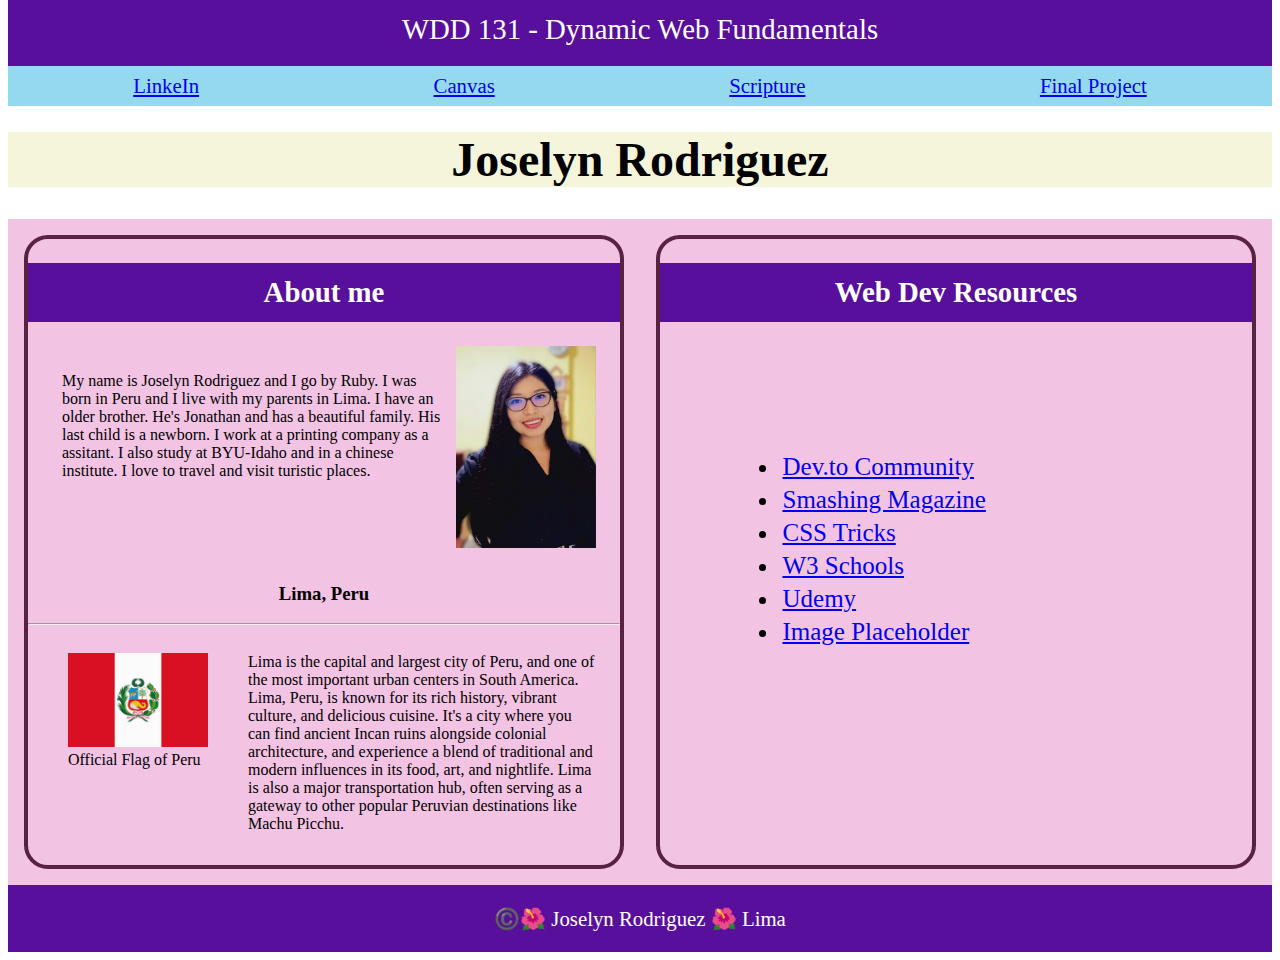
<file: index.html>
<!DOCTYPE html>
<html lang="en">
<head>
    <meta charset="UTF-8">
    <meta name="viewport" content="width=device-width, initial-scale=1.0">
    <title>WDD131 - Dynamic Web Fundamentals - Joselyn Rodriguez</title>
    <meta name="description" content="WDD 131 - Dynamic Web Fundamentals|Joselyn Rodriguez|About me.">
    <meta name="author" content="Joselyn Rodriguez">
    <link rel="preconnect" href="https://fonts.googleapis.com">
    <link rel="preconnect" href="https://fonts.gstatic.com" crossorigin>
    <link rel="stylesheet" href="styles/base.css">
    <script src="scripts/getdates.js" defer></script>
</head>
<body>
    <header>
        <span id="course-title">WDD 131 - Dynamic Web Fundamentals</span>
        <nav>
            <a href="https://www.linkedin.com/in/joselyn-rodriguez-r-649410263/">LinkeIn</a>
            <a href="https://byupw.instructure.com/.">Canvas</a>
            <a href="https://www.churchofjesuschrist.org/study/scriptures/bofm/mosiah/2?lang=eng&id=p41#p41">Scripture</a>
            <a href="finalproject.html">Final Project</a>
        </nav>
    </header>
    <main>
        <h1>Joselyn Rodriguez</h1>
        <div class="cards">
            <section class="card">
                <h2>About me</h2>
                <div class="introduction">
                    <p>My name is Joselyn Rodriguez and I go by Ruby. I was born in Peru and I live with my parents in Lima. I have an older brother. He's Jonathan and has a beautiful family. His last child is a newborn. I work at a printing company as a assitant. I also study at BYU-Idaho and in a chinese institute. I love to travel and visit turistic places.</p>
                    <img src="images/profile.jpg" alt="Joselyn Rodriguez">
                </div>
                <div class="country">
                    <h3>Lima, Peru</h3>
                    <hr>
                    <div class="flag">
                        <figure>
                            <img src="images/flagperu.jpg" alt="Peruvian Flag">
                            <figcaption>Official Flag of Peru</figcaption>
                        </figure>
                        <p>Lima is the capital and largest city of Peru, and one of the most important urban centers in South America. Lima, Peru, is known for its rich history, vibrant culture, and delicious cuisine. It's a city where you can find ancient Incan ruins alongside colonial architecture, and experience a blend of traditional and modern influences in its food, art, and nightlife. Lima is also a major transportation hub, often serving as a gateway to other popular Peruvian destinations like Machu Picchu. </p>
                    </div>
                </div>
            </section>
            <section class="card">
                <h2>Web Dev Resources</h2>
                <div class="list">
                    <ul>
                        <li><a href=" ">Dev.to Community</a></li>
                        <li><a href=" ">Smashing Magazine</a></li>
                        <li><a href=" ">CSS Tricks</a></li>
                        <li><a href=" ">W3 Schools</a></li>
                        <li><a href=" ">Udemy</a></li>
                        <li><a href=" ">Image Placeholder</a></li>                  
                    </ul>
                </div>
            </section>
        </div>
    </main>
    <footer>
        <p>©️<span id="currentyear"></span>🌺 Joselyn Rodriguez 🌺 Lima</p>
        <p id="lastModified"></p>
    </footer>
</body>
</html>
</file>
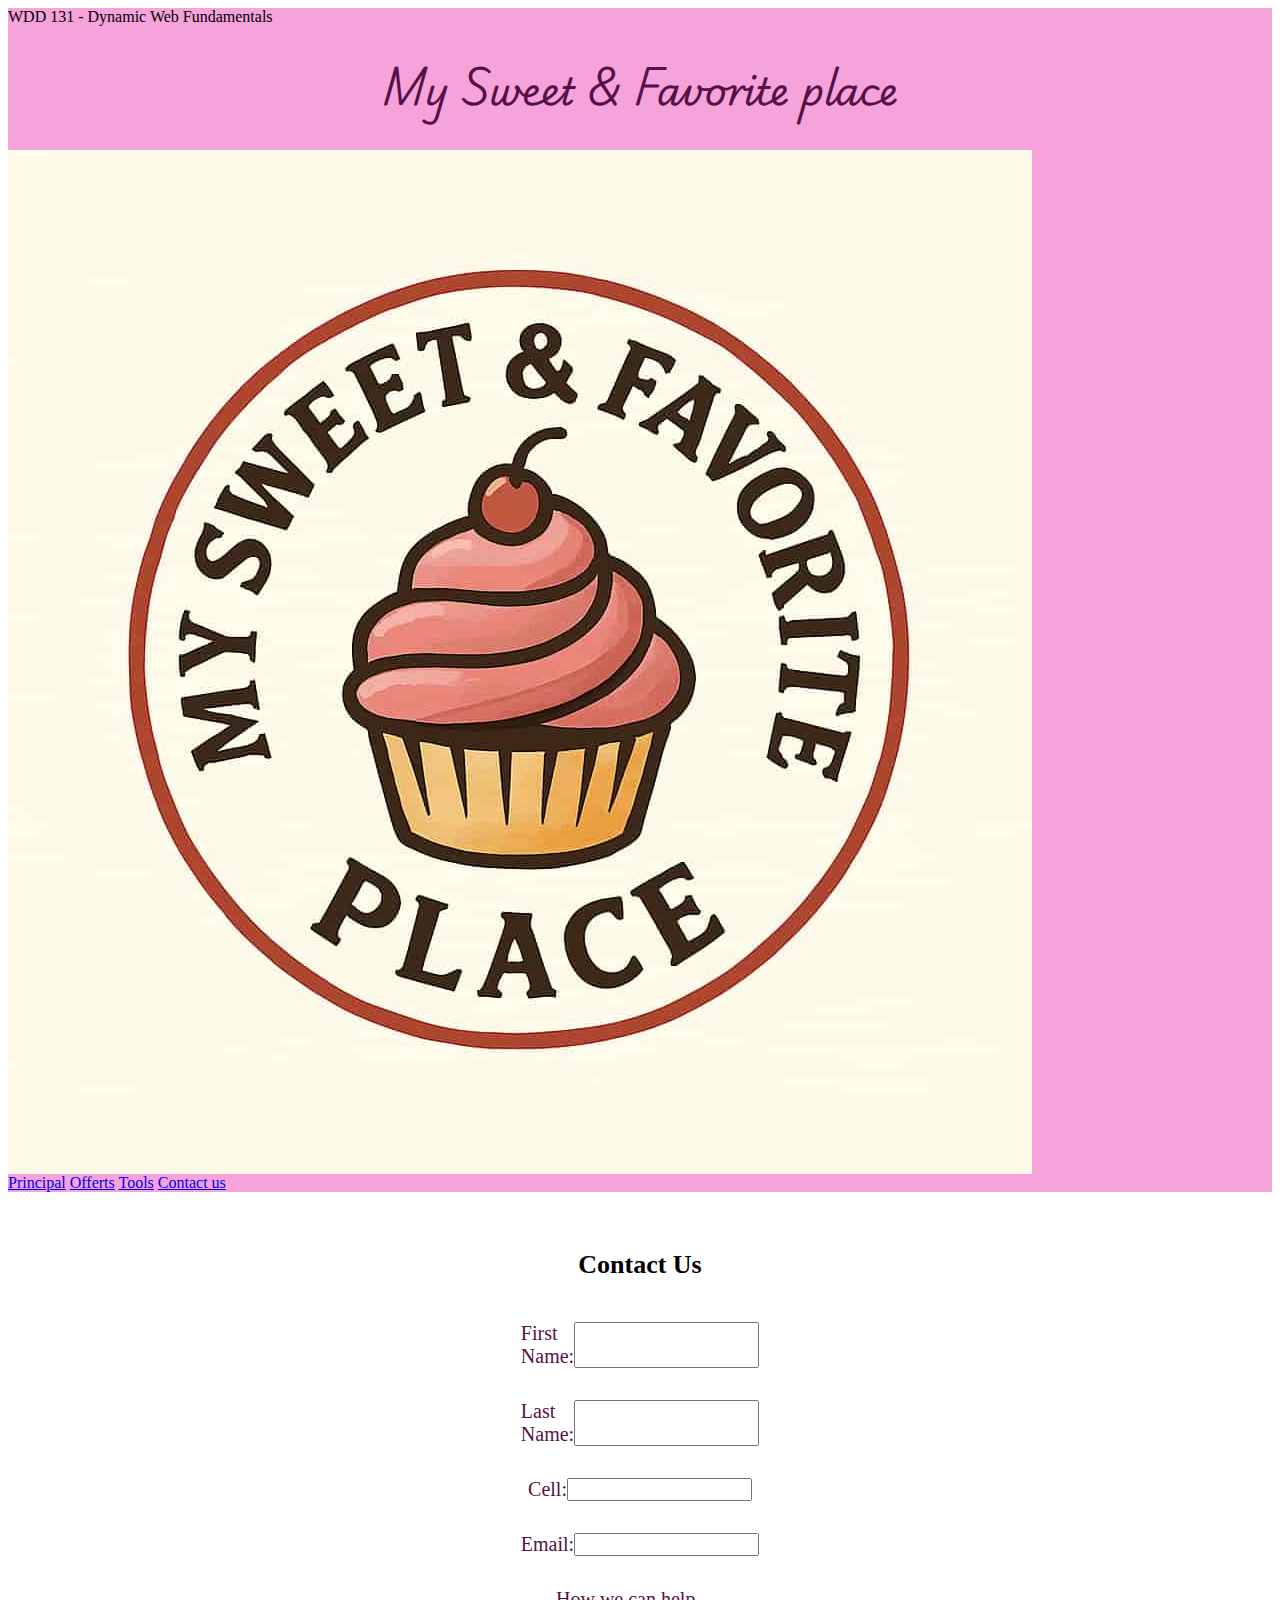
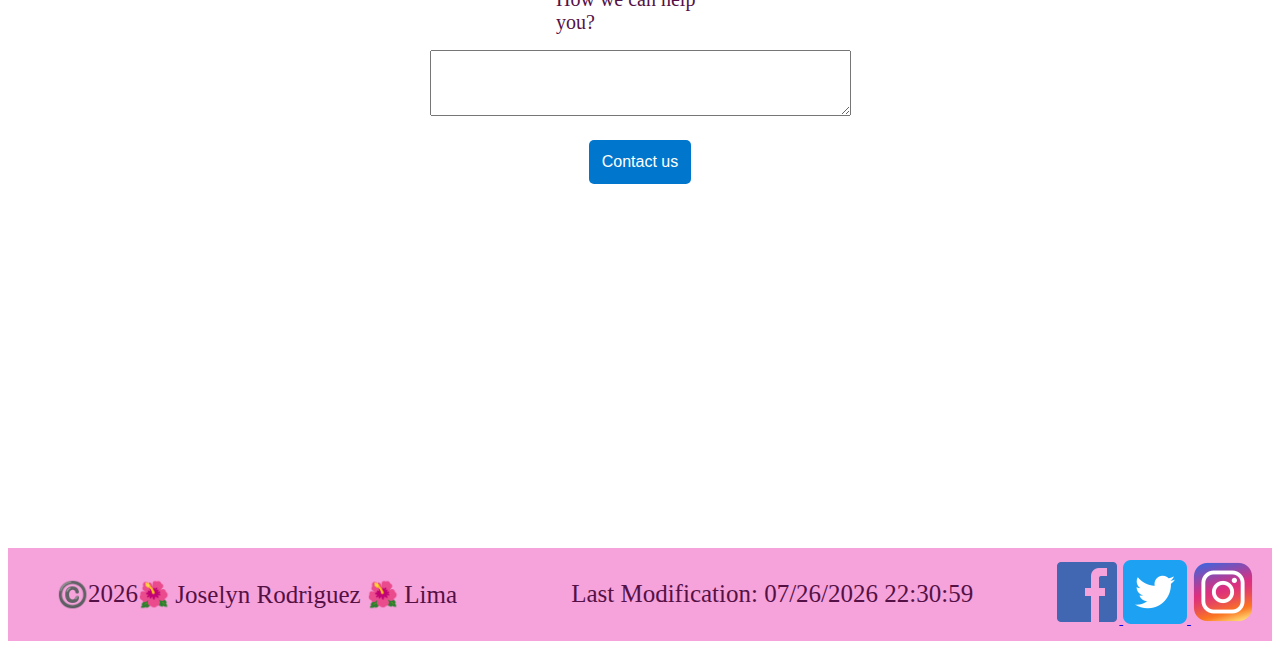
<file: contactus.html>
<!DOCTYPE html>
<html lang="en">
<head>
    <meta charset="UTF-8">
    <meta name="viewport" content="width=device-width, initial-scale=1.0">
    <title>Final Project</title>
    <meta name="description" content="WDD 131 - Dynamic Web Fundamentals|Joselyn Rodriguez|Final Project.">
    <meta name="author" content="Joselyn Rodriguez">
    <link rel="preconnect" href="https://fonts.googleapis.com">
    <link rel="preconnect" href="https://fonts.gstatic.com" crossorigin>
    <link href="https://fonts.googleapis.com/css2?family=Montserrat:wght@100&family=Playwrite+AU+QLD:wght@100..400&family=Roboto&family=Ubuntu:wght@400;500;700&display=swap" rel="stylesheet">
    <link rel="stylesheet" href="styles/finalproject.css">
    <link rel="stylesheet" href="styles/finalproject_large.css">
    <script src="scripts/finalproject.js" defer></script>
</head>
<body>
    <header>
        <span id="course-title">WDD 131 - Dynamic Web Fundamentals</span>
        <h1>My Sweet & Favorite place</h1>
        <img src="images/logoproject.jpg" alt="Logo">
        <a href="#" id="hambutton"></a>
        <nav>
            <a href="finalproject.html">Principal</a>
            <a href="Offerts.html">Offerts</a>
            <a href="tools.html">Tools</a>
            <a href="contactus.html">Contact us</a>
        </nav>
    </header>
    <main>
        <section class="contactoficial">
            <form class="contact-form1">
                <h3>Contact Us</h3>
                <label>First Name: <input type="text" name="firstName"></label>
                <label>Last Name: <input type="text" name="lastName"></label>
                <label>Cell: <input type="tel" name="cell"></label>
                <label>Email: <input type="email" name="email"></label>
                <label for="help">How we can help you?</label>
                <textarea id="help" name="help" rows="4" cols="50"></textarea>
            <input type="submit" value="Contact us">
            </form>
            <div class= "map">
                <iframe src="https://www.google.com/maps/embed?pb=!1m14!1m12!1m3!1d150093.977177566!2d-76.98740663040871!3d-12.052981614773481!2m3!1f0!2f0!3f0!3m2!1i1024!2i768!4f13.1!5e0!3m2!1sen!2spe!4v1749270189385!5m2!1sen!2spe" width="600" height="450" allowfullscreen="" loading="lazy" referrerpolicy="no-referrer-when-downgrade"></iframe>
                <a href="#" class="find-link">Find us here</a>
            </div>
        </section>
    </main>
    <footer>
        <p>©️<span id="currentyear"></span>🌺 Joselyn Rodriguez 🌺 Lima</p>
        <p id="lastModified"></p>
        <nav class="socialmedia">
            <a href="https://facebook.com">
                <img src="images/facebook.webp" alt="Facebook">
            </a>
            <a href="https://twitter.com">
                <img src="images/twitter.webp" alt="Twitter">
            </a>
            <a href="https://instagram.com">
                <img src="images/instagram.webp" alt="Instagram">
            </a>
        </nav>
    </footer>
</body>
</html>
</file>
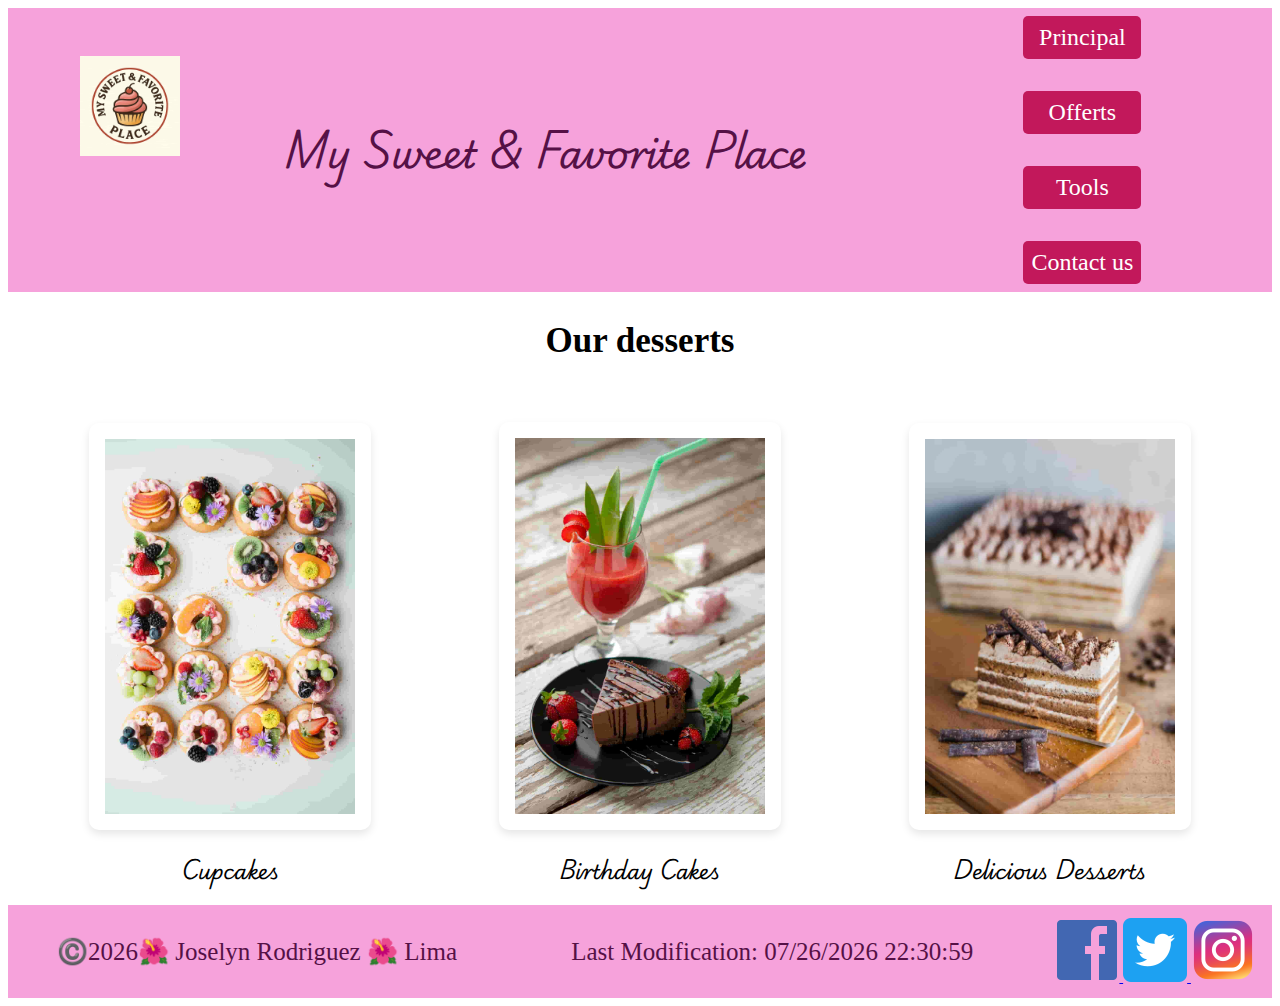
<file: desserts.html>
<!DOCTYPE html>
<html lang="en">
<head>
    <meta charset="UTF-8">
    <meta name="viewport" content="width=device-width, initial-scale=1.0">
    <title>Final Project</title>
    <meta name="description" content="WDD 131 - Dynamic Web Fundamentals|Joselyn Rodriguez|Final Project.">
    <meta name="author" content="Joselyn Rodriguez">
    <link rel="preconnect" href="https://fonts.googleapis.com">
    <link rel="preconnect" href="https://fonts.gstatic.com" crossorigin>
    <link href="https://fonts.googleapis.com/css2?family=Montserrat:wght@100&family=Playwrite+AU+QLD:wght@100..400&family=Roboto&family=Ubuntu:wght@400;500;700&display=swap" rel="stylesheet">
    <link rel="stylesheet" href="styles/finalproject.css">
    <link rel="stylesheet" href="styles/finalproject_large.css">
    <script src="scripts/finalproject.js" defer></script>
</head>
<body>
    <header>
        <a href="#" id="hambutton"></a>
        <Section class="title">
            <figure>
                <img class="logo" src="images/logoproject.jpg" alt="Logo">
            </figure>
            <h1>My Sweet & Favorite Place</h1>
            <div class="links">
                <nav class="windows">
                    <a href="finalproject.html">Principal</a>
                    <a href="desserts.html">Offerts</a>
                    <a href="tools.html">Tools</a>
                    <a href="contactus.html">Contact us</a>
                </nav>
            </div>
        </Section>
    </header>
    <main>
        <section>
            <h2>Our desserts</h2>
            <div class="images">
                <figure>
                    <img src="images/cake1.jpg" alt="Cupcakes">
                    <figcaption>Cupcakes</figcaption>
                </figure>
                <figure>
                    <img src="images/cake2.jpg" alt="Birthday Cakes">
                    <figcaption>Birthday Cakes</figcaption>
                </figure>
                <figure>
                    <img src="images/cake3.jpg" alt="Salt Lake Temple">
                    <figcaption>Delicious Desserts</figcaption>
                </figure>
            </div>
        </section>
    </main>
    <footer>
        <p>©️<span id="currentyear"></span>🌺 Joselyn Rodriguez 🌺 Lima</p>
        <p id="lastModified"></p>
        <nav class="socialmedia">
            <a href="https://facebook.com">
                <img src="images/facebook.webp" alt="Facebook">
            </a>
            <a href="https://twitter.com">
                <img src="images/twitter.webp" alt="Twitter">
            </a>
            <a href="https://instagram.com">
                <img src="images/instagram.webp" alt="Instagram">
            </a>
        </nav>
    </footer>
</body>
</html>
</file>
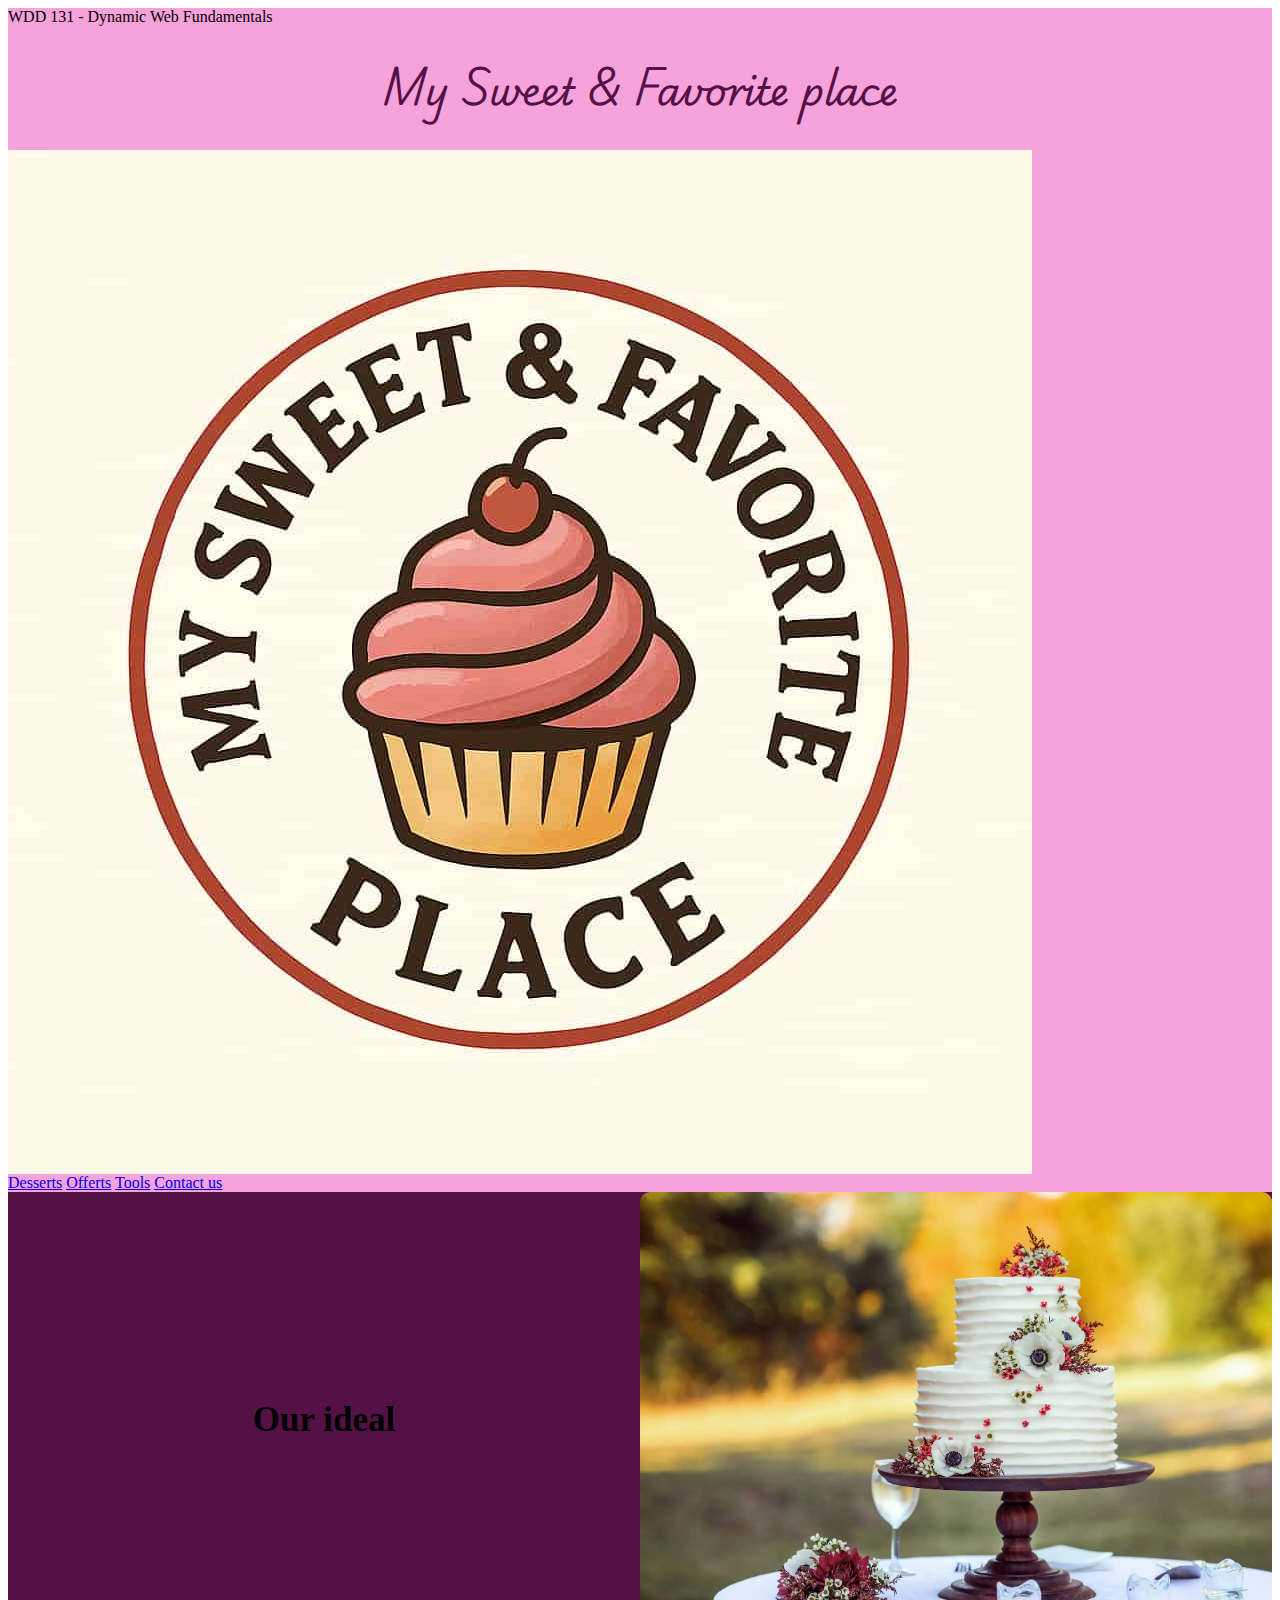
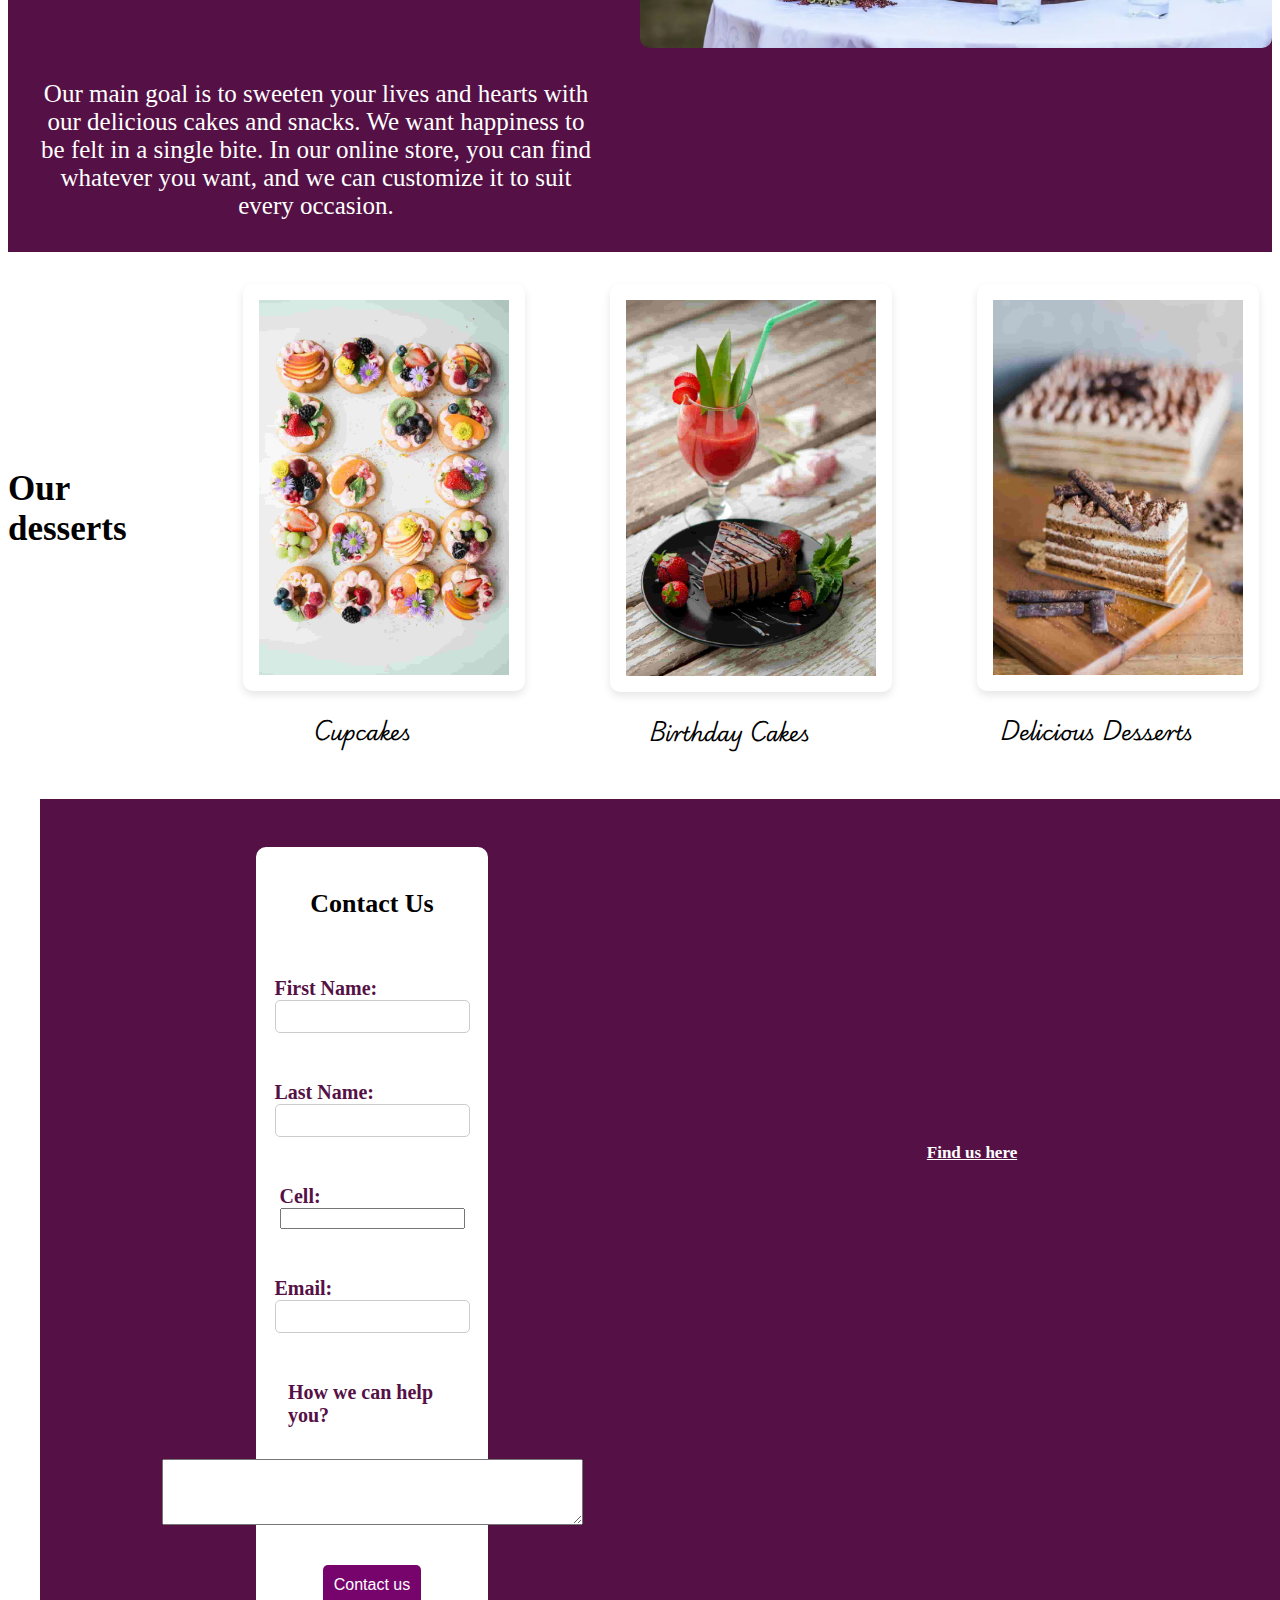
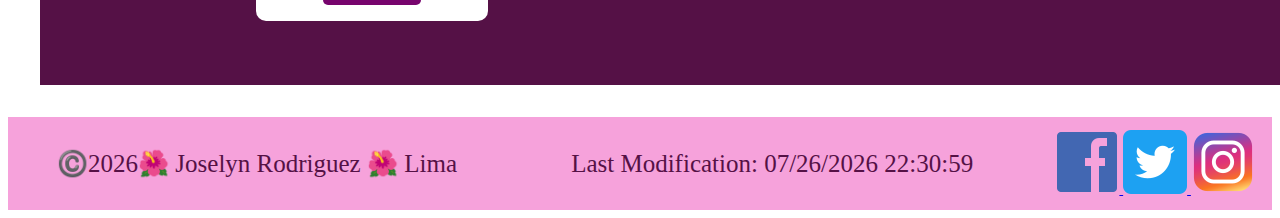
<file: finalproject.html>
<!DOCTYPE html>
<html lang="en">
<head>
    <meta charset="UTF-8">
    <meta name="viewport" content="width=device-width, initial-scale=1.0">
    <title>Final Project</title>
    <meta name="description" content="WDD 131 - Dynamic Web Fundamentals|Joselyn Rodriguez|Final Project.">
    <meta name="author" content="Joselyn Rodriguez">
    <link rel="preconnect" href="https://fonts.googleapis.com">
    <link rel="preconnect" href="https://fonts.gstatic.com" crossorigin>
    <link href="https://fonts.googleapis.com/css2?family=Montserrat:wght@100&family=Playwrite+AU+QLD:wght@100..400&family=Roboto&family=Ubuntu:wght@400;500;700&display=swap" rel="stylesheet">
    <link rel="stylesheet" href="styles/finalproject.css">
    <link rel="stylesheet" href="styles/finalproject_large.css">
    <script src="scripts/finalproject.js" defer></script>
</head>
<body>
    <header>
        <span id="course-title">WDD 131 - Dynamic Web Fundamentals</span>
        <h1>My Sweet & Favorite place</h1>
        <img src="images/logoproject.jpg" alt="Logo">
        <a href="#" id="hambutton"></a>
        <nav>
            <a href="desserts">Desserts</a>
            <a href="Offerts.html">Offerts</a>
            <a href="tools.html">Tools</a>
            <a href="contactus.html">Contact us</a>
        </nav>
    </header>
    <main>
        <Section>
            <div class="overview">
                <h2>Our ideal</h2>
            <picture>
                <source srcset="images/cakelarge.webp" media="(min-width: 1000px)">
                <source srcset="images/cake.webp" media="(min-width: 500px)">
                <img src="images/cakesmall.webp" alt="Wedding Cake" width="500" height="300">
            </picture>
            <p>Our main goal is to sweeten your lives and hearts with our delicious cakes and snacks. We want happiness to be felt in a single bite. In our online store, you can find whatever you want, and we can customize it to suit every occasion.</p>
        </div>
        </Section>
        <section>
            <div class="images">
                <h2>Our desserts</h2>
                <figure>
                    <img src="images/cake1.jpg" alt="Cupcakes">
                    <figcaption>Cupcakes</figcaption>
                </figure>
                <figure>
                    <img src="images/cake2.jpg" alt="Birthday Cakes">
                    <figcaption>Birthday Cakes</figcaption>
                </figure>
                <figure>
                    <img src="images/cake3.jpg" alt="Salt Lake Temple">
                    <figcaption>Delicious Desserts</figcaption>
                </figure>
            </div>
        </section>
        <section class="contact">
            <form class="contact-form">
                <h3>Contact Us</h3>
                <label>First Name: <input type="text" name="firstName"></label>
                <label>Last Name: <input type="text" name="lastName"></label>
                <label>Cell: <input type="tel" name="cell"></label>
                <label>Email: <input type="email" name="email"></label>
                <label for="help">How we can help you?</label>
                <textarea id="help" name="help" rows="4" cols="50"></textarea>
            <input type="submit" value="Contact us">
            </form>
            <div class= "map">
                <iframe src="https://www.google.com/maps/embed?pb=!1m14!1m12!1m3!1d150093.977177566!2d-76.98740663040871!3d-12.052981614773481!2m3!1f0!2f0!3f0!3m2!1i1024!2i768!4f13.1!5e0!3m2!1sen!2spe!4v1749270189385!5m2!1sen!2spe" width="600" height="450" allowfullscreen="" loading="lazy" referrerpolicy="no-referrer-when-downgrade"></iframe>
                <a href="#" class="find-link">Find us here</a>
            </div>
        </section>
    </main>
    <footer>
        <p>©️<span id="currentyear"></span>🌺 Joselyn Rodriguez 🌺 Lima</p>
        <p id="lastModified"></p>
        <nav class="socialmedia">
            <a href="https://facebook.com">
                <img src="images/facebook.webp" alt="Facebook">
            </a>
            <a href="https://twitter.com">
                <img src="images/twitter.webp" alt="Twitter">
            </a>
            <a href="https://instagram.com">
                <img src="images/instagram.webp" alt="Instagram">
            </a>
        </nav>
    </footer>
</body>
</html>
</file>
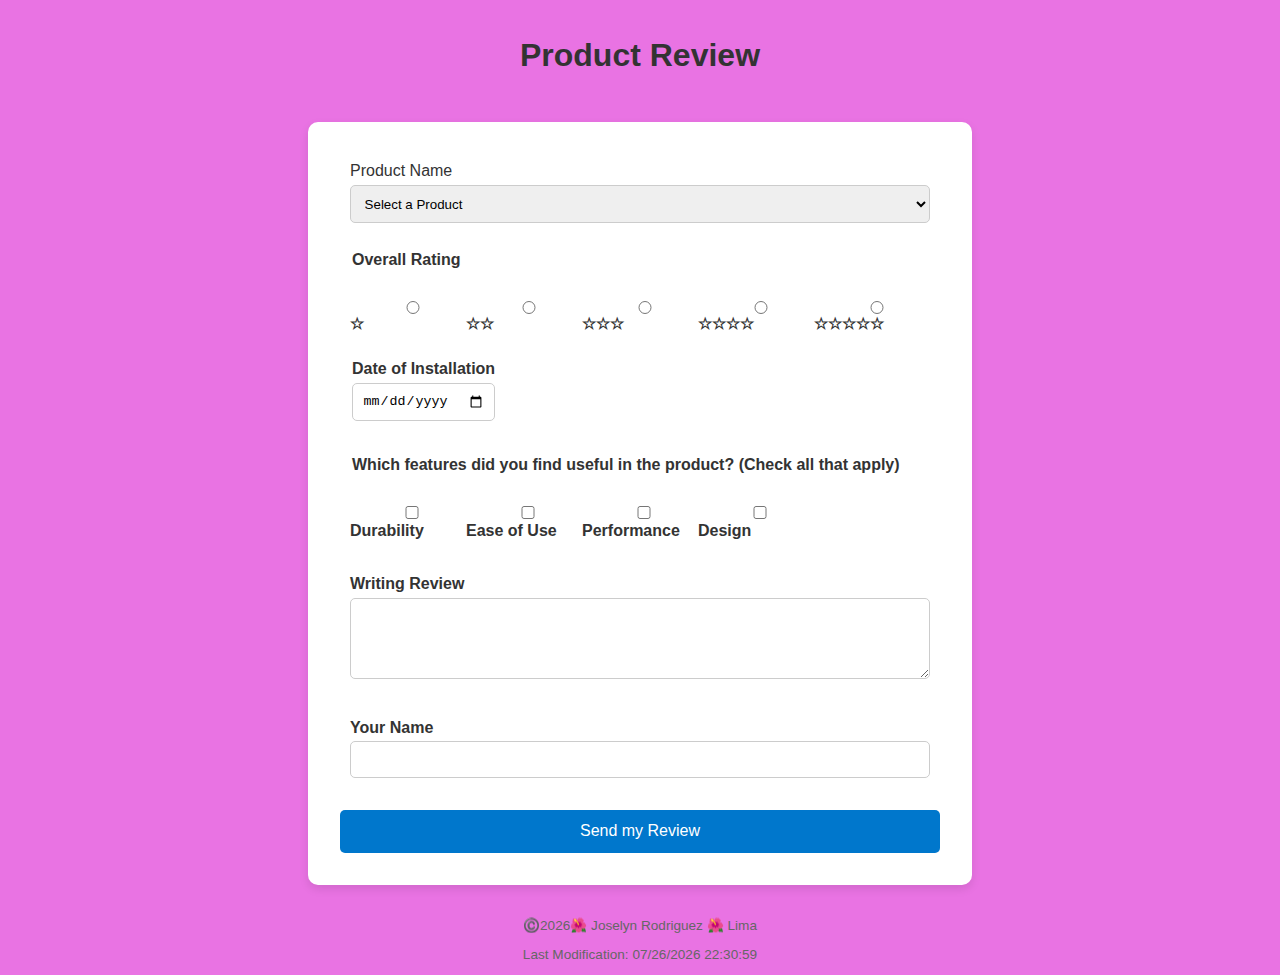
<file: form.html>
<!DOCTYPE html>
<html lang="en">
<head>
    <meta charset="UTF-8">
    <meta name="viewport" content="width=device-width, initial-scale=1.0">
    <title>Product Review</title>
    <meta name="description" content="WDD 131 - Dynamic Web Fundamentals|Joselyn Rodriguez|Product Review">
    <meta name="author" content="Joselyn Rodriguez">
    <link rel="preconnect" href="https://fonts.googleapis.com">
    <link rel="preconnect" href="https://fonts.gstatic.com" crossorigin>
    <link href="https://fonts.googleapis.com/css2?family=Montserrat:wght@100&family=Playwrite+AU+QLD:wght@100..400&family=Roboto&family=Ubuntu:wght@400;500;700&display=swap" rel="stylesheet">
    <link rel="stylesheet" href="styles/form.css">
    <link rel="stylesheet" href="styles/formlarge.css">
    <script src="scripts/form.js" defer></script>
</head>
<body>
    <header>
        <h1>Product Review</h1>
    </header>
    <main>
        <form method="get" action="review.html">
            <fieldset>
                <lebel for="product">Product Name</lebel>
                <select name="product" id="product" required>
                    <option value="" disabled selected>Select a Product</option>
                </select>
            </fieldset>
            <fieldset id="rating">
                <legend id="rate">Overall Rating</legend>
                    <label><input type="radio" id="star1" name="rating" value="1" required> ☆</label>
                    <label><input type="radio" id="star2" name="rating" value="2" required> ☆☆</label>
                    <label><input type="radio" id="star3" name="rating" value="3" required> ☆☆☆</label>
                    <label><input type="radio" id="star4" name="rating" value="4" required> ☆☆☆☆</label>
                    <label><input type="radio" id="star5" name="rating" value="5" required> ☆☆☆☆☆</label>
            </fieldset>
            <fieldset>
                <legend>
                    <label for="installdate" id="date">Date of Installation <input type="date" id="installdate" name="installDate" required></label>
                </legend>
                
            </fieldset>
            <fieldset id="checkbox">
                <legend>Which features did you find useful in the product? (Check all that apply)</legend>
                    <label><input type="checkbox" id="durability" name="features" value="Durability"> Durability</label>
                    <label><input type="checkbox" id="ease" name="features" value="Ease of Use"> Ease of Use</label>
                    <label><input type="checkbox" id="performance" name="features" value="Performance"> Performance</label>
                    <label><input type="checkbox" id="design" name="features" value="Design"> Design</label>
            </fieldset>
            <fieldset>
                <label for="review">Writing Review</label>
                <textarea id="review" name="review" rows="4" cols="50"></textarea>
            </fieldset>
            <fieldset>
                <label for="username">Your Name</label>
                <input type="text" id="username" name="username">               
            </fieldset>
        
        <input type="submit" value="Send my Review">

        </form>
    </main>
    <footer>
        <p>©️<span id="currentyear"></span>🌺 Joselyn Rodriguez 🌺 Lima</p>
        <p id="lastModified"></p>        
    </footer>

    
</body>
</html>
</file>
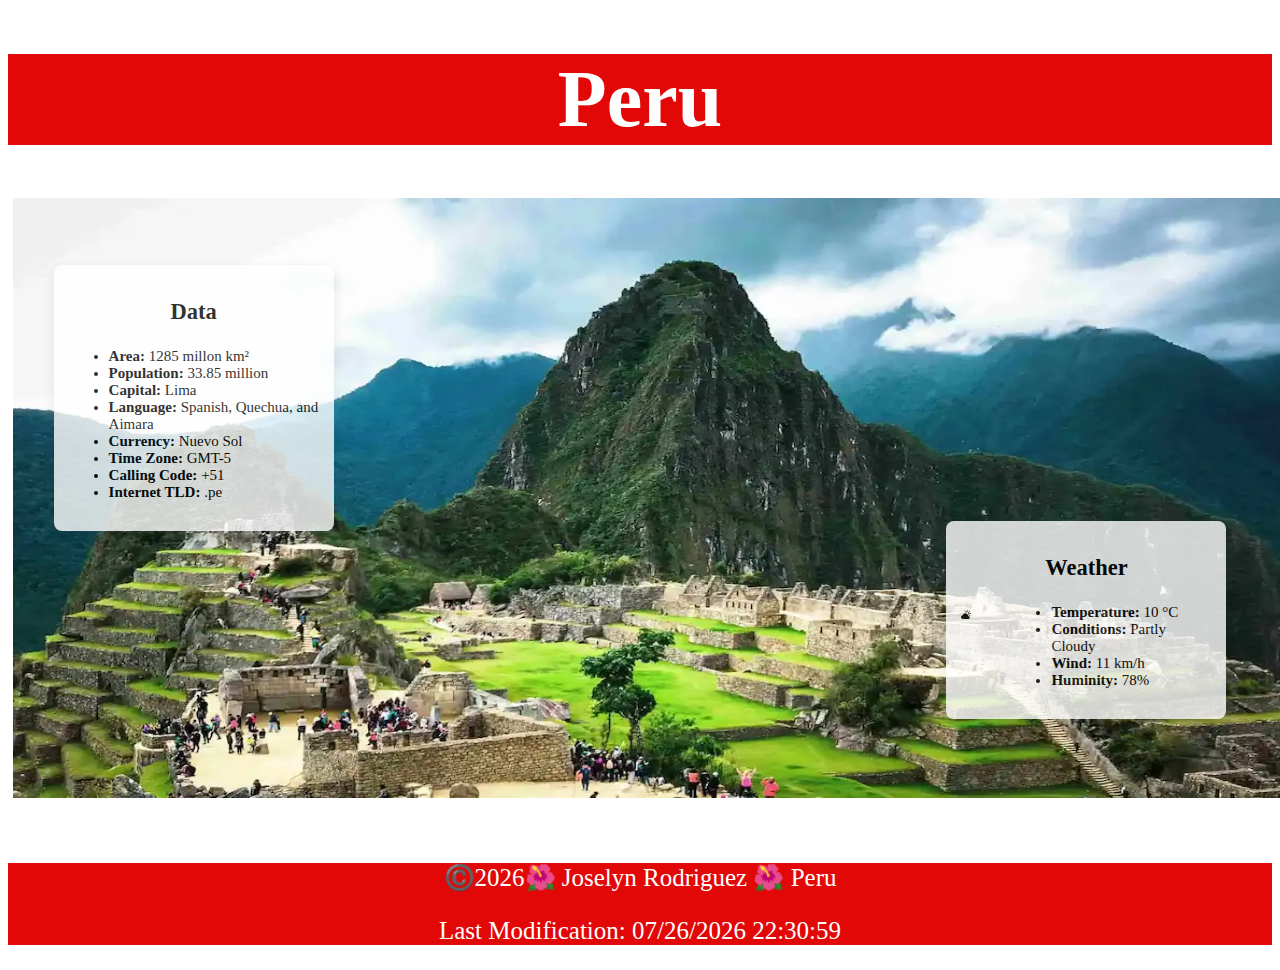
<file: place.html>
<!DOCTYPE html>
<html lang="en">
<head>
    <meta charset="UTF-8">
    <meta name="viewport" content="width=device-width, initial-scale=1.0">
    <title>Peru Country</title>
    <link rel="preconnect" href="https://fonts.googleapis.com">
    <link rel="preconnect" href="https://fonts.gstatic.com" crossorigin>
    <link href="https://fonts.googleapis.com/css2?family=Montserrat:wght@100&family=Roboto&family=Ubuntu:wght@400;500;700&display=swap" rel="stylesheet">
    <link rel="stylesheet" href="styles/place.css">
    <link rel="stylesheet" href="styles/place_large.css">
    <script src="scripts/place.js" defer></script>
    <script src=""></script>
</head>
<body>
    <header>
        <h1>Peru</h1>    
    </header>
    <main>
        <div>
            <picture>
                <source srcset="images/machupicchu.webp" media="(min-width: 1000px)">
                <source srcset="images/machupicchu.webp" media="(min-width: 500px)">
                <img src="images/machupicchu.webp" alt="Cuzco, Peru" width="1335" height="600">
            </picture>
        </div>
        <section class="description">
            <article class="data">
                <h2>Data</h2>
                <ul>
                    <li><strong>Area:</strong> 1285 millon km²</li>
                    <li><strong>Population:</strong> 33.85 million</li>
                    <li><strong>Capital:</strong> Lima</li>
                    <li><strong>Language:</strong> Spanish, Quechua, and Aimara</li>
                    <li><strong>Currency:</strong> Nuevo Sol</li>
                    <li><strong>Time Zone:</strong> GMT-5</li>
                    <li><strong>Calling Code:</strong> +51</li>
                    <li><strong>Internet TLD:</strong> .pe</li>
                </ul>
            </article>
            <article class="weather">
                <h2>Weather</h2>
                <picture class="cloudy"> 
                    <svg xmlns="http://www.w3.org/2000/svg" width="50" height="50" fill="currentColor" class="bi bi-cloud-sun-fill" viewBox="0 0 16 16">
                        <path d="M11.473 11a4.5 4.5 0 0 0-8.72-.99A3 3 0 0 0 3 16h8.5a2.5 2.5 0 0 0 0-5z"/>
                        <path d="M10.5 1.5a.5.5 0 0 0-1 0v1a.5.5 0 0 0 1 0zm3.743 1.964a.5.5 0 1 0-.707-.707l-.708.707a.5.5 0 0 0 .708.708zm-7.779-.707a.5.5 0 0 0-.707.707l.707.708a.5.5 0 1 0 .708-.708zm1.734 3.374a2 2 0 1 1 3.296 2.198q.3.423.516.898a3 3 0 1 0-4.84-3.225q.529.017 1.028.129m4.484 4.074c.6.215 1.125.59 1.522 1.072a.5.5 0 0 0 .039-.742l-.707-.707a.5.5 0 0 0-.854.377M14.5 6.5a.5.5 0 0 0 0 1h1a.5.5 0 0 0 0-1z"/>
                    </svg>
                </picture>

                <ul>
                    <li><strong>Temperature:</strong> 10 °C</li>
                    <li><strong>Conditions:</strong> Partly Cloudy</li>
                    <li><strong>Wind:</strong> 11 km/h</li>
                    <li><strong>Huminity:</strong> 78%</li>
                </ul>
            </article>
        </section>
    </main>
    <footer>
        <p>©️<span id="currentyear"></span>🌺 Joselyn Rodriguez 🌺 Peru</p>
        <p id="lastModified"></p>
    </footer>
</body>
</html>
</file>
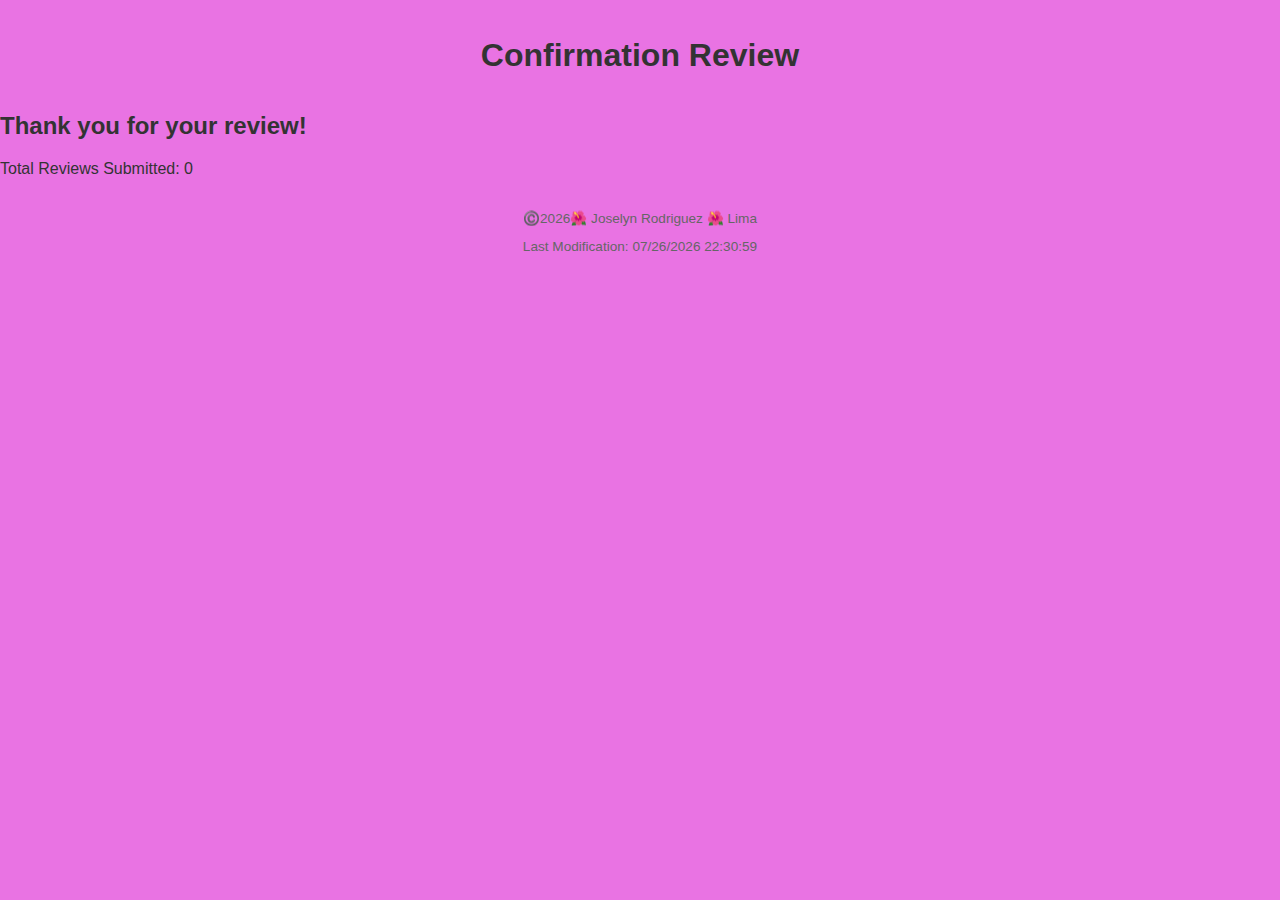
<file: review.html>
<!DOCTYPE html>
<html lang="en">
<head>
    <meta charset="UTF-8">
    <meta name="viewport" content="width=device-width, initial-scale=1.0">
    <title>Review Confimation</title>
    <meta name="description" content="WDD 131 - Dynamic Web Fundamentals|Joselyn Rodriguez|Product Review">
    <meta name="author" content="Joselyn Rodriguez">
    <link rel="preconnect" href="https://fonts.googleapis.com">
    <link rel="preconnect" href="https://fonts.gstatic.com" crossorigin>
    <link href="https://fonts.googleapis.com/css2?family=Montserrat:wght@100&family=Playwrite+AU+QLD:wght@100..400&family=Roboto&family=Ubuntu:wght@400;500;700&display=swap" rel="stylesheet">
    <link rel="stylesheet" href="styles/form.css">
    <script src="scripts/form.js" defer></script>
</head>
<body>
    <header>
        <h1>Confirmation Review</h1>
    </header>
    <main>
        <h2>Thank you for your review!</h2>
        <div id="confirmation"></div>
        <div id="counter">
            <p>Total Reviews Submitted: <span id="submissionCount">0</span></p>
        </div>
    </main>
    <footer>
        <p>©️<span id="currentyear"></span>🌺 Joselyn Rodriguez 🌺 Lima</p>
        <p id="lastModified"></p>    
    </footer>
</body>
</html>
</file>
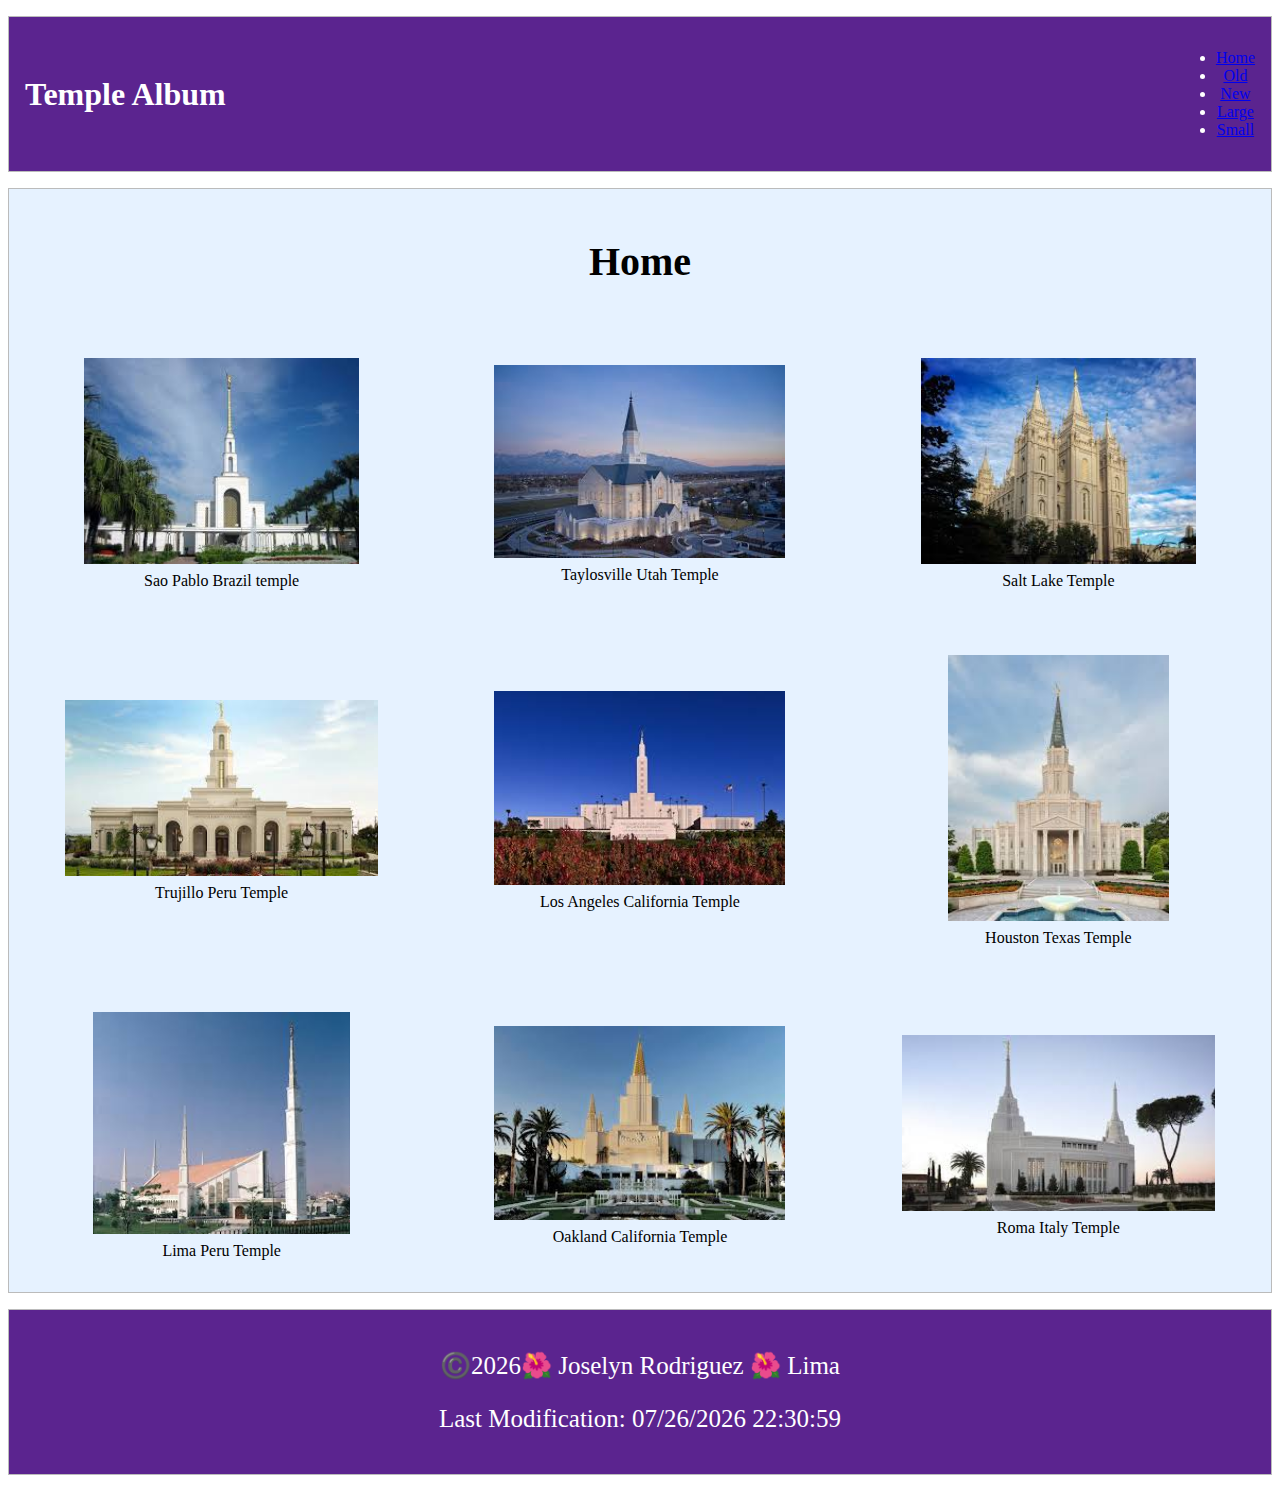
<file: temples.html>
<!DOCTYPE html>
<html lang="en">
<head>
    <meta charset="UTF-8">
    <meta name="viewport" content="width=device-width, initial-scale=1.0">
    <title>Temple</title>
    <meta name="description" content="WDD 131 - Dynamic Web Fundamentals|Joselyn Rodriguez|Temple Album .">
    <meta name="author" content="Joselyn Rodriguez">
    <link rel="preconnect" href="https://fonts.googleapis.com">
    <link rel="preconnect" href="https://fonts.gstatic.com" crossorigin>
    <link href="https://fonts.googleapis.com/css2?family=Roboto&display=swap" rel="stylesheet">
    <link rel="stylesheet" href="styles/temples.css">
    <link rel="stylesheet" href="styles/temples-large.css">
    <script src="scripts/temples.js" defer></script>
</head>
<body>
    <header>
        <section>
            <h1>Temple Album</h1>
        </section>
        <nav>
            <ul>
                <li><a href="home.html">Home</a></li>
                <li><a href="old.html">Old</a></li>
                <li><a href="new.html">New</a></li>
                <li><a href="large.html">Large</a></li>
                <li><a href="small.html">Small</a></li>
            </ul>
        </nav>
    </header>
    <main>
        <h2>Home</h2>
        <div class="images">
            <figure>
                <img src="images/saopablo.jpg" alt="Sao Pablo Brazil temple">
                <figcaption>Sao Pablo Brazil temple</figcaption>
            </figure>
            <figure>
                <img src="images/taylosville.jpg" alt="Taylosville Utah Temple">
                <figcaption>Taylosville Utah Temple</figcaption>
            </figure>
            <figure>
                <img src="images/saltlake.jpg" alt="Salt Lake Temple">
                <figcaption>Salt Lake Temple</figcaption>
            </figure>
            <figure>
                <img src="images/trujillo.jpg" alt="Trujillo Peru Temple">
                <figcaption>Trujillo Peru Temple</figcaption>
            </figure>
            <figure>
                <img src="images/losangeles.jpg" alt="Los Angeles Temple">
                <figcaption>Los Angeles California Temple</figcaption>
            </figure>
            <figure>
                <img src="images/houston.jpg" alt="Houston Texas Temple">
                <figcaption>Houston Texas Temple</figcaption>
            </figure>
            <figure>
                <img src="images/lima.jpg" alt="Lima Peru Temple">
                <figcaption>Lima Peru Temple</figcaption>
            </figure>
            <figure>
                <img src="images/oakland.jpg" alt="Oakland California Temple ">
                <figcaption>Oakland California Temple</figcaption>
            </figure>
            <figure>
                <img src="images/roma.jpg" alt="Roma Italy Temple">
                <figcaption>Roma Italy Temple</figcaption>
            </figure>
        </div>
    </main>
    <footer>
        <p>©️<span id="currentyear"></span>🌺 Joselyn Rodriguez 🌺 Lima</p>
        <p id="lastModified"></p>
    </footer>
</body>
</html>
</file>
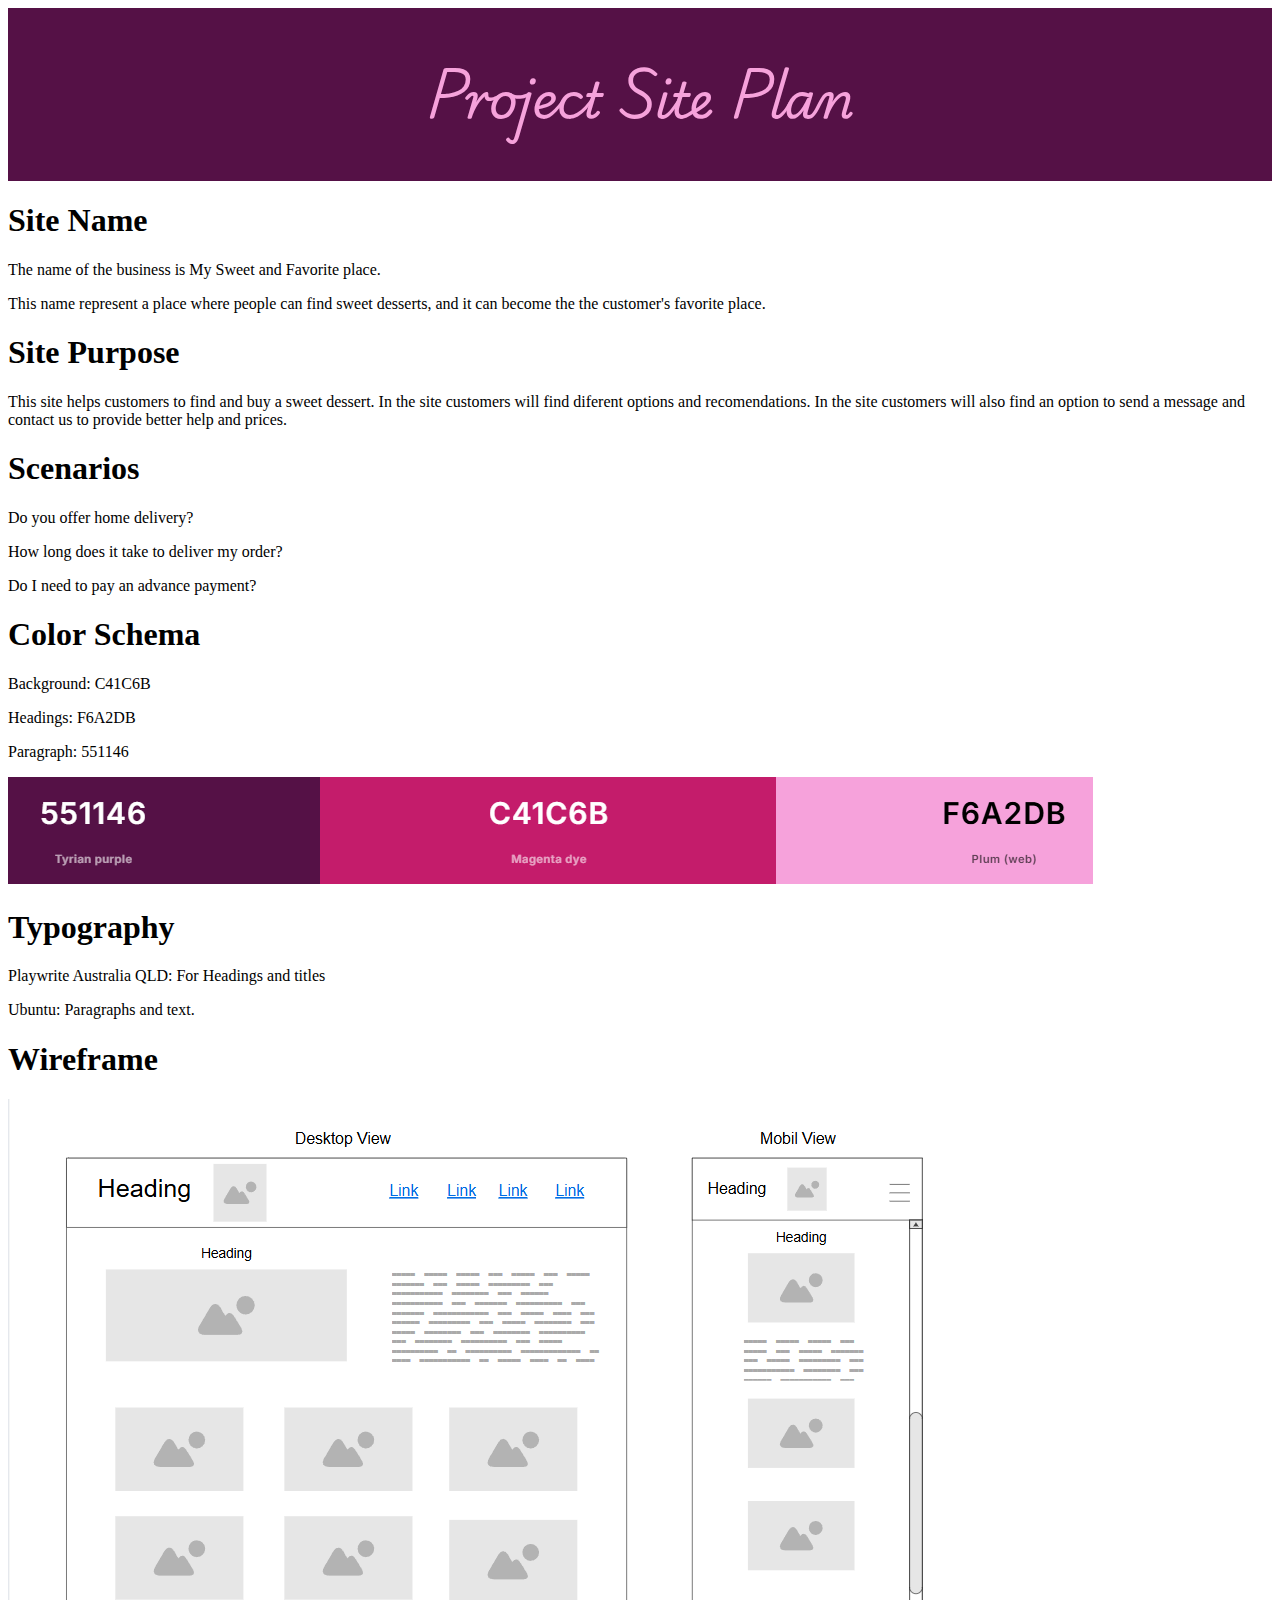
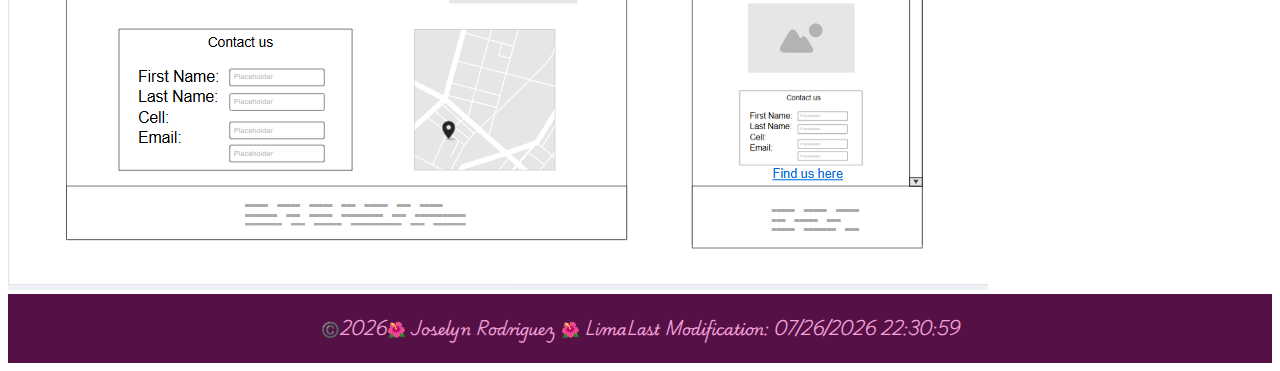
<file: project/siteplan.html>
<!DOCTYPE html>
<html lang="en">
<head>
    <meta charset="UTF-8">
    <meta name="viewport" content="width=device-width, initial-scale=1.0">
    <title>Your Favorite Place-Joselyn Rodriguez </title>
    <meta name="description" content="My Personal Project|WDD 131|Joselyn Rodriguez|The title makes reference to a sweet place full of cakes and candies.">
    <meta name="author" content="Joselyn Rodriguez">
    <link rel="preconnect" href="https://fonts.googleapis.com">
    <link rel="preconnect" href="https://fonts.gstatic.com" crossorigin>
    <link href="https://fonts.googleapis.com/css2?family=Montserrat:wght@100&family=Playwrite+AU+QLD:wght@100..400&family=Roboto&family=Ubuntu:wght@400;500;700&display=swap" rel="stylesheet">
    <link rel="stylesheet" href="styles/siteplan.css">
    <script src="scripts/siteplan.js" defer></script>
</head>
<body>
    <header>
            <h1>Project Site Plan</h1>
    </header>
    <main>
        <div>
            <section>
                <h1>Site Name</h1>
                <p>The name of the business is My Sweet and Favorite place.</p>
                <P>This name represent a place where people can find sweet desserts, and it can become the the customer's favorite place.</P>
            </section>
            <section>
                <h1>Site Purpose</h1>
                <p>This site helps customers to find and buy a sweet dessert. In the site customers will find diferent options and recomendations. In the site customers will also find an option to send a message and contact us to provide better help and prices.</p>
            </section>
            <section>
                <h1>Scenarios</h1>
                <p>Do you offer home delivery?</p>
                <p>How long does it take to deliver my order?</p>
                <p>Do I need to pay an advance payment?</p>
            </section>
            <section>
                <h1>Color Schema</h1>
                <p>Background: C41C6B</p>
                <p>Headings: F6A2DB</p>
                <p>Paragraph: 551146</p>
                <img src="images/colorschema.png" alt="Color Schema">
            </section>
            <section>
                <h1>Typography</h1>
                <p>Playwrite Australia QLD: For Headings and titles</p>
                <p>Ubuntu: Paragraphs and text.</p>
            </section>
            <section>
                <h1>Wireframe</h1>
                
                <img src="images/Wireframe.PNG" alt="Wireframe">
            </section>
        </div>
    </main>
    <footer>
        <p>©️<span id="currentyear"></span>🌺 Joselyn Rodriguez 🌺 Lima </p>
        <p> </p>
        <p id="lastModified"></p>
    </footer>
</body>
</html>
</file>
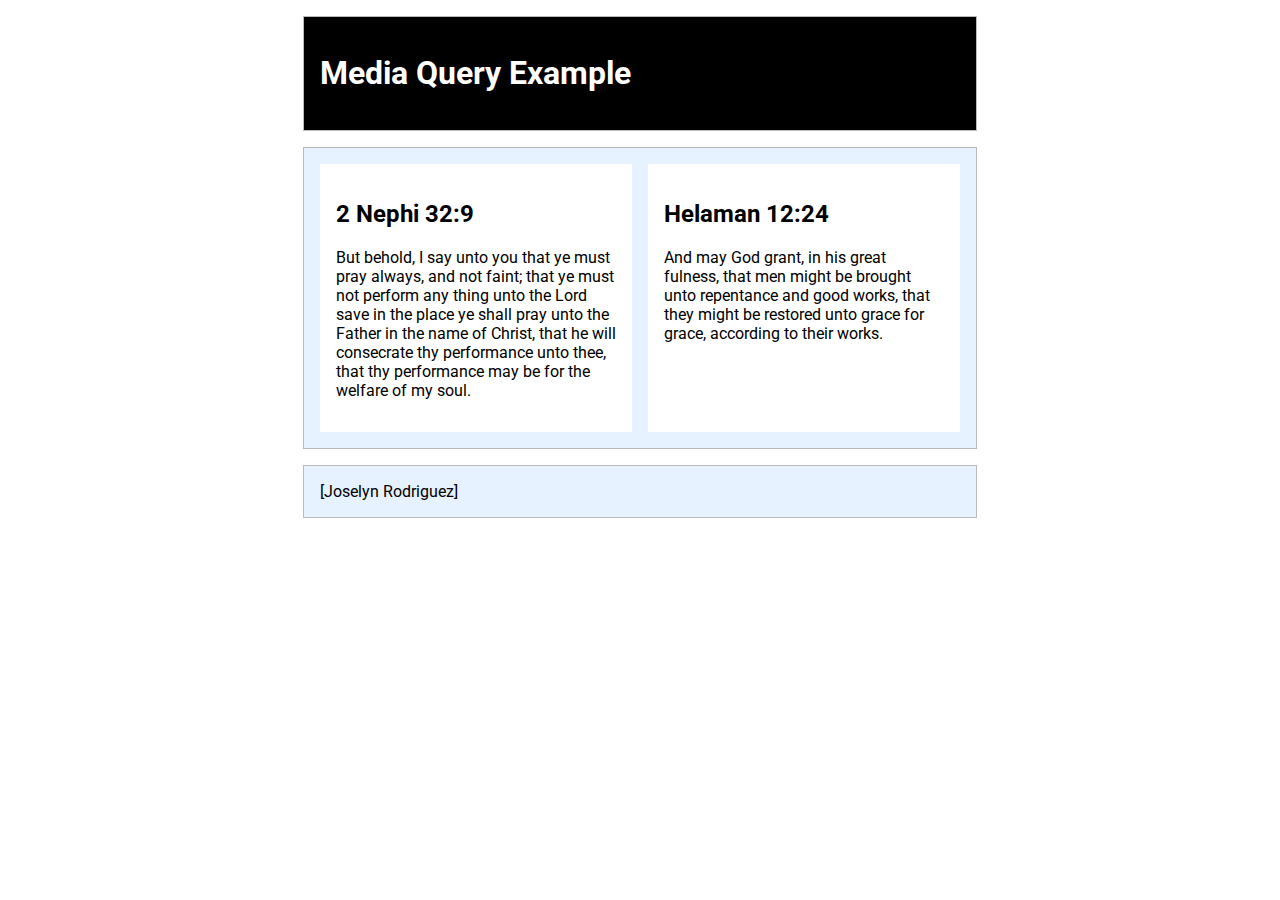
<file: week02/media-query.html>
<!DOCTYPE html>
<html lang="en">
<head>
    <meta charset="UTF-8">
    <meta name="viewport" content="width=device-width, initial-scale=1.0">
    <title>WDD 131 - Media Query Example</title>
    <meta name="description" content="Media query learning activity example page.">
    <meta name="author" content="Joselyn Rodriguez">
    <link rel="preconnect" href="https://fonts.googleapis.com">
    <link rel="preconnect" href="https://fonts.gstatic.com" crossorigin>
    <link href="https://fonts.googleapis.com/css2?family=Roboto&display=swap" rel="stylesheet">
    <link rel="stylesheet" href="styles/media-query.css">
    <link rel="stylesheet" href="styles/media-query-large.css">
</head>
<body>
    <header>
        <h1>Media Query Example</h1>
    </header>
    <main>
        <section>
            <h2>2 Nephi 32:9</h2>
            <p>But behold, I say unto you that ye must pray always, and not faint; that ye must not perform any thing unto the Lord save in the place ye shall pray unto the Father in the name of Christ, that he will consecrate thy performance unto thee, that thy performance may be for the welfare of my soul.</p>
        </section>
        <section>
            <h2>Helaman 12:24</h2>
            <p>And may God grant, in his great fulness, that men might be brought unto repentance and good works, that they might be restored unto grace for grace, according to their works.</p>
        </section>
    </main>
    <footer>
        [Joselyn Rodriguez]
    </footer>
</body>
</html>
</file>
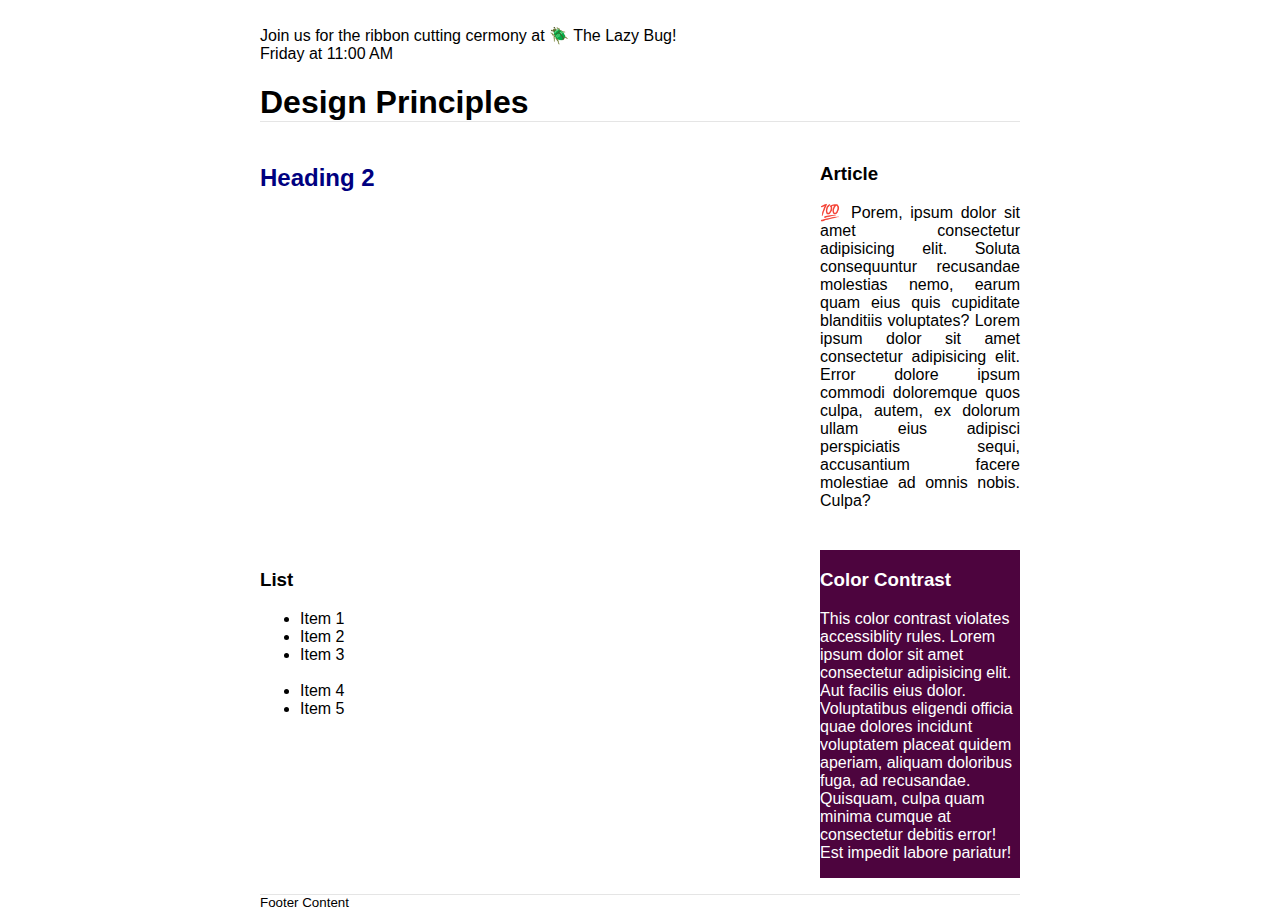
<file: week03/design.html>
<!DOCTYPE html>
<html lang="en">
<head>
    <meta charset="UTF-8">
    <meta name="viewport" content="width=device-width, initial-scale=1.0">
    <title>Design</title>
    <link rel="stylesheet" href="styles/design.css">
</head>
<body>
    <header>
	<div class="banner"><br>Join us for the ribbon cutting cermony at 🪲 The Lazy Bug!<br>Friday at 11:00 AM</marquee>
	<h1>Design Principles</h1>
</header>
<main>
	<h2>Heading 2</h2>
	<section>
		<h3>Article</h3>
		<article>
			<p>💯 Porem, ipsum dolor sit amet consectetur adipisicing elit. Soluta consequuntur recusandae molestias nemo, earum quam eius quis cupiditate blanditiis voluptates? Lorem ipsum dolor sit amet consectetur adipisicing elit. Error dolore ipsum commodi doloremque quos culpa, autem, ex dolorum ullam eius adipisci perspiciatis sequi, accusantium facere molestiae ad omnis nobis. Culpa?</p>
		</article>
	</section>
	<section>
		<h3>List</h3>
		<ul>
			<li>Item 1</li>
			<li>Item 2</li>
			<li>Item 3<br><br></li>
			<li>Item 4</li>
			<li>Item 5</li>
		</ul>
	</section>
	<div class="callout">
		<h3>Color Contrast</h3>
		<p>This color contrast violates accessiblity rules. Lorem ipsum dolor sit amet consectetur adipisicing elit. Aut facilis eius dolor. Voluptatibus eligendi officia quae dolores incidunt voluptatem placeat quidem aperiam, aliquam doloribus fuga, ad recusandae. Quisquam, culpa quam minima cumque at consectetur debitis error! Est impedit labore pariatur!</p>
	</div>
</main>
<footer>
	Footer Content
</footer>
</body>
</html>
</file>
<file: styles/base.css>
header {
    width: 100%;
    height: 100px;

}

#course-title {
     background-color: rgb(88, 16, 156);
     color: white;
     height: 40px;
     font-size: 1.8rem;
     display: block;
     text-align: center;
     padding: 0.8rem;
}

nav {
    display: flex;
    background-color: rgb(149, 217, 238);
    font-size: 1.3rem;
    justify-content: space-around;
    padding: 0.5rem;
}

h1 {
    background-color: beige;
    font-size: 3rem;
    text-align: center;
}

.cards {
    background-color: rgb(243, 195, 227);
    display: grid;
    grid-template-columns: 50% 50%;
}
.card {
    border: 4px solid #582242;
    border-radius: 1.5rem;
    margin: 16px;
}
img {
    width: 140px;
}

h2{
    font-size: 1.8rem;
    text-align: center;
    padding: 0.8rem;
    background-color: rgb(88, 16, 156);
    color: white;
}

.introduction {
    display: grid;
    grid-template-columns: 50% 50%;
    display: flex;
    padding-left: 1.5rem;
    padding-right: 1.5rem;
    padding-bottom: 1rem;
}

.country div{
    display: grid;
    grid-template-columns: 50% 50%;
    display: flex;
    padding-top: 4px;
    padding-bottom: 1rem;
    padding-right: 1.5rem;
}

h3 {
    text-align: center;
}

body {
    margin-top: 0px;
}

footer {
    background-color: rgb(88, 16, 156);
    color: white;
    font-size: 1.3rem;
    text-align: center;
    padding: 0.5px;
}

.introduction p {
    padding: 10px;
}
p {
    padding: px;
}

.list {
    font-size: 25px;
    padding: 5rem;
}

li{
    padding: 2.5px;
}
</file>
<file: styles/finalproject.css>
:root {
    --primary-color: #551146;
    --secondary-color: #C41C6B;
    --background-color:  #F6A2DB;
}

header { 
    background-color: var(--background-color);
    display: grid;
    grid-template-rows: 1fr;
    margin: 0px;
    padding: 0px;
}

.logo {
    width:40%;
    min-width: 100px;
    height: auto;
}

.title {
    display: flex;
    justify-content: space-around;
    display: grid;
    grid-template-columns: 15% 55% 30%;
}

h1 {
    color: var(--primary-color);
    font-size: 38px;
    font-family: "Playwrite AU QLD", cursive;
    font-style: normal;
    display: flex;
    justify-content: center;
    align-items: center;
}

.windows a {
    justify-content: space-between;
    margin: 0.5rem;
    color: var(--primary-color);
}

h2 {
    font-size: 35px;
    display: flex;
    justify-content: center;
    align-items: center;
}

.overview {
    background-color: var(--primary-color);
    display: flex;
    flex-direction: column;
    align-items: center;
    text-align: center;
}

picture img {
  width: 100%;
  max-width: 350px;
  height: auto;
  border-radius: 10px;
  margin-bottom: 1rem;
}
p {
    margin: 1rem;
    margin-right: 2rem;
    padding: 1rem;
    display: flex;
    flex: column;
    justify-content: center;
    align-items: center;
    font-size: 25px;
    color: white;
}

.images {
  display: flex;
  align-items: center;
  gap: 1rem;
}

.images figure {
  text-align: center;
}

.images img {
  width: 100%;
  max-width: 250px;
  height: auto;
  border-radius: 10px;
  box-shadow: 0 4px 8px rgba(0,0,0,0.1);
}

figure img {
    width: 280px;    
    height: auto;
    padding: 1rem;
    margin: 1rem;
}

figcaption {
    display: flex;
    justify-content: center;
    align-items: center;
    font-size: 20px;
    font-family: "Playwrite AU QLD", cursive;
}

.contact {
    background-color: var(--primary-color);
}

.contact-form {
  display: flex;
  flex-direction: column;
  gap: 1rem;
  margin-bottom: 2rem;
}

.contact-form label {
  display: flex;
  flex-direction: column;
  font-weight: bold;
}

.contact-form input[type="text"],
.contact-form input[type="email"] {
  padding: 0.5rem;
  border: 1px solid #ccc;
  border-radius: 5px;
}

.contact-form input[type="submit"] {
  background-color: #77046d;
  color: white;
  border: none;
  padding: 0.7rem;
  border-radius: 5px;
  cursor: pointer;
}

footer{
    background-color: var(--background-color);
    font-size: 15px;
    display: flex;
    justify-content: space-around;
    align-items: center;
}

footer p{
    color: var(--primary-color);
}

form {
  background-color: #fff;
  max-width: 200px;
  height: auto;
  margin: 1rem auto;
  padding: 1rem;
  border-radius: 10px;
  display: flex;
  flex-direction: column;
  align-items: center;

}

h3 {
    color: black;
    font-size: 26px;
    display: flex;
    justify-content: center;
}
label {
    color:var(--primary-color);
    display: flex;
    padding: 1rem;
    font-size: 20px;
    
}

input[type="submit"] {
  background-color: #0077cc;
  color: white;
  border: none;
  padding: 0.8rem;
  margin-top: 1.5rem;
  cursor: pointer;
  border-radius: 5px;
  font-size: 1rem;
  display: flex;
  justify-content: center;
}

input[type="submit"]:hover {
  background-color: #2dd861;
  color:#333
}


.map iframe {
  width: 100%;
  height: 300px;
  border: none;
  border-radius: 10px;
}

.find-link {
  display: block;
  text-align: center;
  margin-top: 0.5rem;
  color: #c2185b;
  font-weight: bold;
}

.map a {
    color: white;
    font-size: 17px;
    display: flex;
    justify-content: center;
}
nav.windows {
  display: flex;
  flex-direction: column;
  gap: 0.5rem;
  margin-top: 1rem;
}

nav.windows a {
  text-decoration: none;
  color: #fff;
  background-color: #c2185b;
  padding: 0.5rem;
  border-radius: 5px;
  text-align: center;
}

#hambutton {
  display: block;
  width: 40px;
  height: 40px;
  background-size: contain;
  cursor: pointer;
  margin: 0 auto;
  display: flex;
  align-items: flex-end;
}

nav.windows {
  display: none;
}

#hambutton::before {
	content: "☰";
  }

#hambutton.show::before {
	content: "❌";
}

nav.windows {
  display: none;
  flex-direction: column;
  gap: 0.5rem;
  margin-top: 1rem;
}

nav.windows.open {
  display: flex;
  justify-content: center;
  background-color:var(--primary-color);
}

#hambutton.open {
  background-size: contain;
}
</file>
<file: styles/finalproject_large.css>
@media (min-width: 850px) {
    .overview {
    display: grid;
    grid-template-columns: 1fr 1fr;
    background-color: var(--primary-color);

    }
   picture img {
    width: 100%;
    max-width: 700px; 
    height: auto;
    display: block;
    margin: 0 auto;
    }

    source{
    width: auto;
    height: auto;
    }

    .images {
    display: grid;
    grid-template-columns: 1fr 1fr 1fr;
    display: flex;
    justify-content: center;
    flex-direction: row;
    align-items: center; 
    }

    .contact {
    display: grid;
    grid-template-columns: 1fr 1fr;
    background-color: var(--primary-color);
    color: white;
    width: 1200px;
    height: auto;
    margin: 2rem;
    padding:2rem ;
    }

    .links {
    display: flex;
    justify-content: center;
    font-size: 24px;
    align-items: center;
}
	#hambutton {
    display: none;
    font-size: 1.75rem;
    border: 2px;
    background: none;
    color: #fff;
    top: 2rem;
    right: 1rem;
    position: absolute;
	} 

	nav.windows a:hover {
	background-color: #bbb;
	color: #091801;
	font-weight: 700;
    font-size: 2rem;
}
    nav.windows {
    display: flex;
    flex-direction: column;
    gap: 1rem;
    margin-top: 0;
  }

}
</file>
<file: styles/form.css>
body {
  font-family: 'Segoe UI', Tahoma, Geneva, Verdana, sans-serif;
  background-color: #e973e3;
  color: #333;
  margin: 0;
  padding: 0;
}

h1 {
  text-align: center;
  padding: 1rem;
}

form {
  background-color: #fff;
  max-width: 600px;
  margin: 2rem auto;
  padding: 2rem;
  border-radius: 10px;
  box-shadow: 0 4px 10px rgba(0, 0, 0, 0.1);
}

label,
legend {
  display: block;
  margin-top: 1.2rem;
  font-weight: bold;
}

input,
select,
textarea {
  width: 100%;
  padding: 0.6rem;
  margin-top: 0.3rem;
  box-sizing: border-box;
  border: 1px solid #ccc;
  border-radius: 5px;
}

fieldset{
    border: none;
    padding: 0.5rem;
}


#checkbox, #rating{
    display: flex;
    border: none;
    display: grid;
    grid-template-columns: 1fr 1fr 1fr 1fr 1fr;
    margin-top: 1.2rem;
    justify-content: space-around;
    border: none;
    padding: 0.5rem;
}

textarea {
  resize: vertical;
}

input[type="submit"] {
  background-color: #0077cc;
  color: white;
  border: none;
  padding: 0.8rem;
  margin-top: 1.5rem;
  cursor: pointer;
  border-radius: 5px;
  font-size: 1rem;
}

input[type="submit"]:hover {
  background-color: #2dd861;
  color:#333
}

footer {
  text-align: center;
  font-size: 0.85rem;
  margin-top: 2rem;
  color: #666;
}

label {
    display: flex;
    flex-direction: row;
    display: grid;
    grid-template-columns: 1fr;
}
</file>
<file: styles/formlarge.css>
@media (max-width: 800px) {
  body {
    padding: 1rem;
  }

  form {
    margin: 1rem;
    padding: 1rem;
    box-shadow: none;
    border-radius: 0;
  }

  input,
  select,
  textarea {
    font-size: 1rem;
  }

  input[type="submit"] {
    width: 100%;
  }

  fieldset {
    border: none;
    padding: 0.5rem;
    display: flex;
    flex-direction: row;
    display: grid;
    grid-template-columns: 1fr;
    }

}
</file>
<file: styles/place.css>
:root {
    --primary-color: rgb(226, 8, 8);
    --secondary-color: white;
}

header {
    background-color: var(--primary-color);
    color: var(--secondary-color);
    text-align: center;
    font-size: 40px;
}

article {
    background-color: var(--secondary-color);
    margin: 3px;
    padding: 1rem;
    font-size: 15px;
    display: flex;
    justify-content: center;
    display: grid;

}

h2 {
    color: black;
    text-align: center;
}
section h2 {
    grid-column: 1/3;
    text-align: center;
    margin-bottom: .5rem;
}

.hero img {
    width: 100%;
    height: auto;
    display: block;
    border-top: 8px solid var(--primary-color);
    border-bottom: 8px solid var(--primary-color);
}

footer {
    background-color:var(--primary-color);
    color: var(--secondary-color);
    text-align: center;
    font-size: 25px;
}

svg {
    margin-left: 5rem;
    width: 20%;
    grid-column: 1/3;
    margin: 0 auto;
}

.description {
    display: flex;
    flex-direction: column;
    justify-content: center;
    display: grid;
    grid-template-rows: 1fr 1fr;
    gap: 10px;
    background-color: var(--secondary-color);
    margin: 1.5rem;
    border: 1px solid var(--secondary-color);
    box-shadow: 1px 1px 1.4px var(--secondary-color);
    
}

.data, .weather {
    background-color: var(--secondary-color);
    padding: 1em;
    border-radius: 8px;
    box-shadow: 0 4px 12px rgba(0, 0, 0, 0.1);
    width: 250px;
}

main {
    max-width: 1000px;
    margin: 5px;
    position: relative;
}
</file>
<file: styles/place_large.css>
@media screen and (min-width: 1000px) {
    main {
        max-height: 1000px;
        max-width: 100%;
    }

    .data {
        width: 250px;
        top: 10%;
        left: 3%;
    }

    .weather {
        width: 250px;
        top: 50%;
        right: 3%;
    }

    .data, .weather {
        border: none;
        background-color: white;
        color: black;
        position: absolute;
        opacity: 80%;
    }

    #weather img {
        display: none;
    }

    .weather h2::after {
        margin-left: 1rem;
    }
}
</file>
<file: styles/temples.css>
header, footer {
    margin: 1rem auto;
    border: 1px solid #bbb;
    padding: 1rem;
    background-color: rgb(91, 36, 143);
    color: white;
    text-align: center;
}


div {
    display: grid;
    grid-template-columns:repeat(auto-fit, minmax(200px, 1fr));
    grid-gap: 25px;
    place-items: center;
}

header h1 {
    display: flex;
    text-align: center;
}

main h2 {
    text-align: center;
    font-size: 40px;
}
main {
    display:grid;
    grid-template-rows: 1fr;
    grid-gap: 1rem;
    margin: 1rem auto;
    border: 1px solid #bbb;
    padding: 1rem;
    background-color: #E6f2ff;
    text-align: center;
}

header { 
    display: flex;
    justify-content: space-between;
    align-items: center;
}
 

.navigation {
	display: flex;
	flex-direction: column;
	justify-content: space-around;
	list-style: none;
	color: #fff;
}

.navigation a {
	display: none;
	padding: 0.5rem;
	text-align: center;
	text-decoration: none;
	color: #fff;
    font-size: 2rem;
}
.navigation a:hover {
	background-color: #bbb;
	color: #8cec53;
	font-weight: 700;
    font-size: 2rem;
}

#menu {
    font-size: 1.75rem;
    border: 2px;
    background: none;
    color: #fff;
    top: 2rem;
    right: 1rem;
    position: absolute;
}

#menu::before {
	content: "☰";
}

#menu.open::before {
	content: "❌";
}

.open a {
	display: block;
}

img {
    width: 250px;
}

figure {
    text-align: center;
    display: flex;
    flex-direction: column;
    align-items: center;

}

footer {
    font-size: 25px;
}
</file>
<file: styles/temples-large.css>
@media (min-width: 740px) {
	header {
		display: flex;
		align-items: center;
		justify-content: space-between;
	}
	
	header {
		display: flex;
		align-items: center;
		justify-content: space-between;
	}

	.images {
    display: grid;
    grid-template-columns: 1fr 1fr 1fr;
	}
	img { 
		width: 100%; 
		height: auto; 
		margin: .5rem;
	}
	#hambutton {
    display: none;
    font-size: 1.75rem;
    border: 2px;
    background: none;
    color: #fff;
    top: 2rem;
    right: 1rem;
    position: absolute;
	} 

	#navmenu a:hover {
	background-color: #bbb;
	color: #8cec53;
	font-weight: 700;
    font-size: 2rem;
}
	.open #navmenu {
	display: block;
}


}
</file>
<file: project/styles/siteplan.css>
header {
    background-color: #551146;
    padding: 5px;
    display: flex;
    justify-content: center;
    align-content: center;
    color: #F6A2DB;
    font-size: 25px;
    font-family: "Playwrite AU QLD", cursive;
    font-optical-sizing: auto;
    font-style: normal;
}

footer {
    background-color: #551146;
    padding: 5px;
    display: flex;
    justify-content: center;
    align-content: center;
    color: #F6A2DB;
    font-size: 15px;
    font-family: "Playwrite AU QLD", cursive;
    font-optical-sizing: auto;
    font-style: normal;
}
</file>
<file: week02/styles/media-query.css>
body {
    font-family: "Roboto", sans-serif;
}

header, main, footer {
    max-width: 640px;
    margin: 1rem auto;
    border: 1px solid #bbb;
    padding: 1rem;
    background-color: #E6f2ff; 
}

main {
    display:grid;
    grid-template-columns: 1fr;
    grid-gap: 1rem;
    max-width: 640px;
    margin: 1rem auto;
    border: 1px solid #bbb;
    padding: 1rem;
    background-color: #E6f2ff;
}

section {
    padding: 1rem;
    background-color: #fff;
}
</file>
<file: week02/styles/media-query-large.css>
@media screen and (min-width: 500px) {
  header {
    background-color: #000;
    color: #fff;
  }
  
  main {
    grid-template-columns: 1fr 1fr;
  }
}
</file>
<file: week03/styles/design.css>
body {
	font-family: Roboto, helvetica, sans-serif;
}

header,
main,
footer {
	max-width: 760px;
	margin: 0 auto;
}

marquee {
	padding: 1rem;
	background-color: #eee;
}

h1 {
	border-bottom: 1px solid rgba(0, 0, 0, 0.1);
}

main {
	display: grid;
	grid-template-columns: 1fr 200px;
	grid-gap: 1.5rem;
    }

h2 {
	color: navy;
	text-align: left;
   
}

article p {
	text-align: justify;
}

.callout {
	color: #ffffff;
	background-color: #4d043e;
}

footer {
	margin-top: 1rem;
	border-top: 1px solid rgba(0, 0, 0, 0.1);
	font-size: smaller;
	text-align: left;
}
</file>
